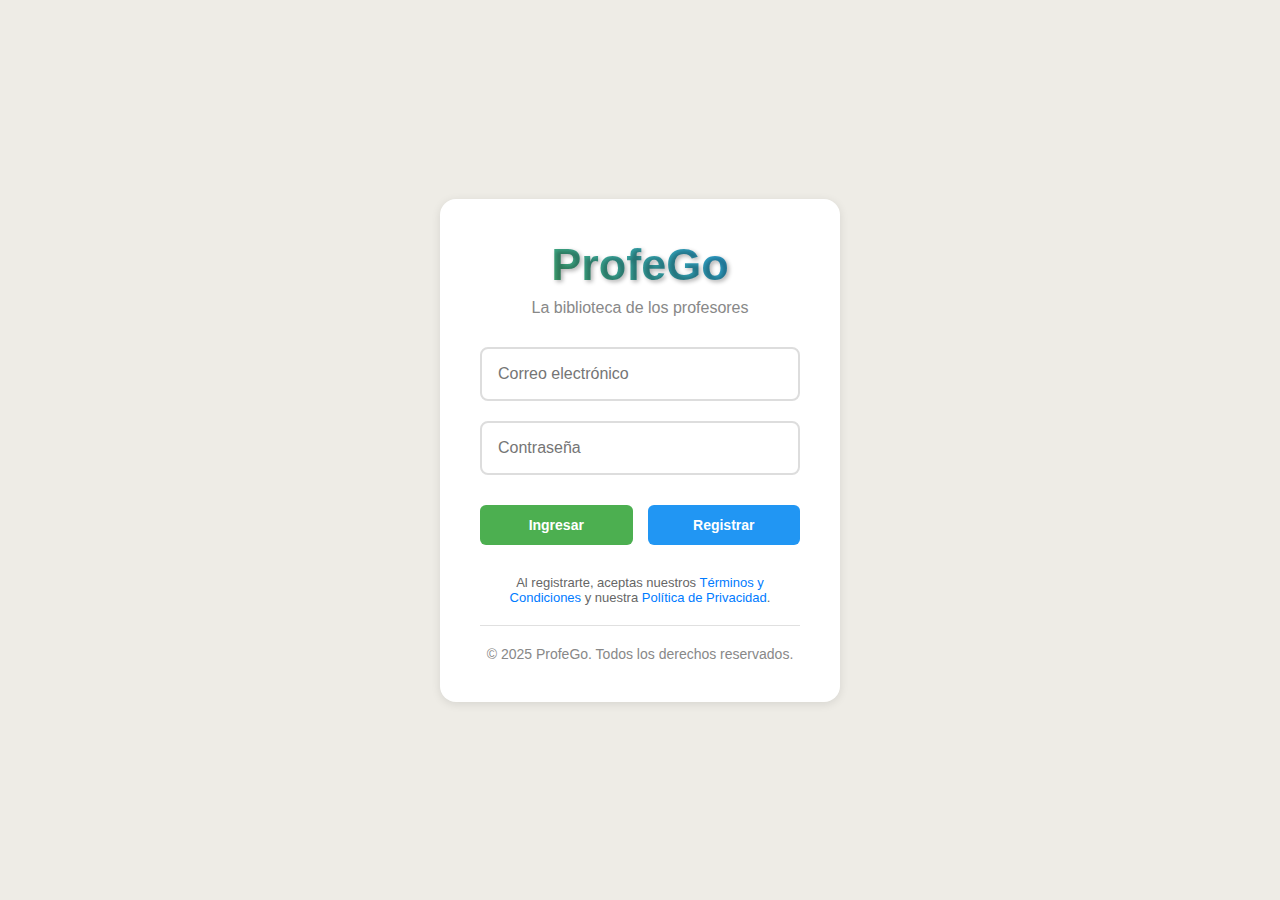
<file: frontend/index.html>
<!DOCTYPE html>
<html lang="es">
<head>
    <meta charset="UTF-8">
    <meta name="viewport" content="width=device-width, initial-scale=1.0">
    <title>ProfeGo</title>
</head>
<body>
    <script>
        // Redirigir inmediatamente a login
        window.location.replace('login.html');
    </script>
    <p>Redirigiendo a ProfeGo...</p>
</body>
</html>
</file>
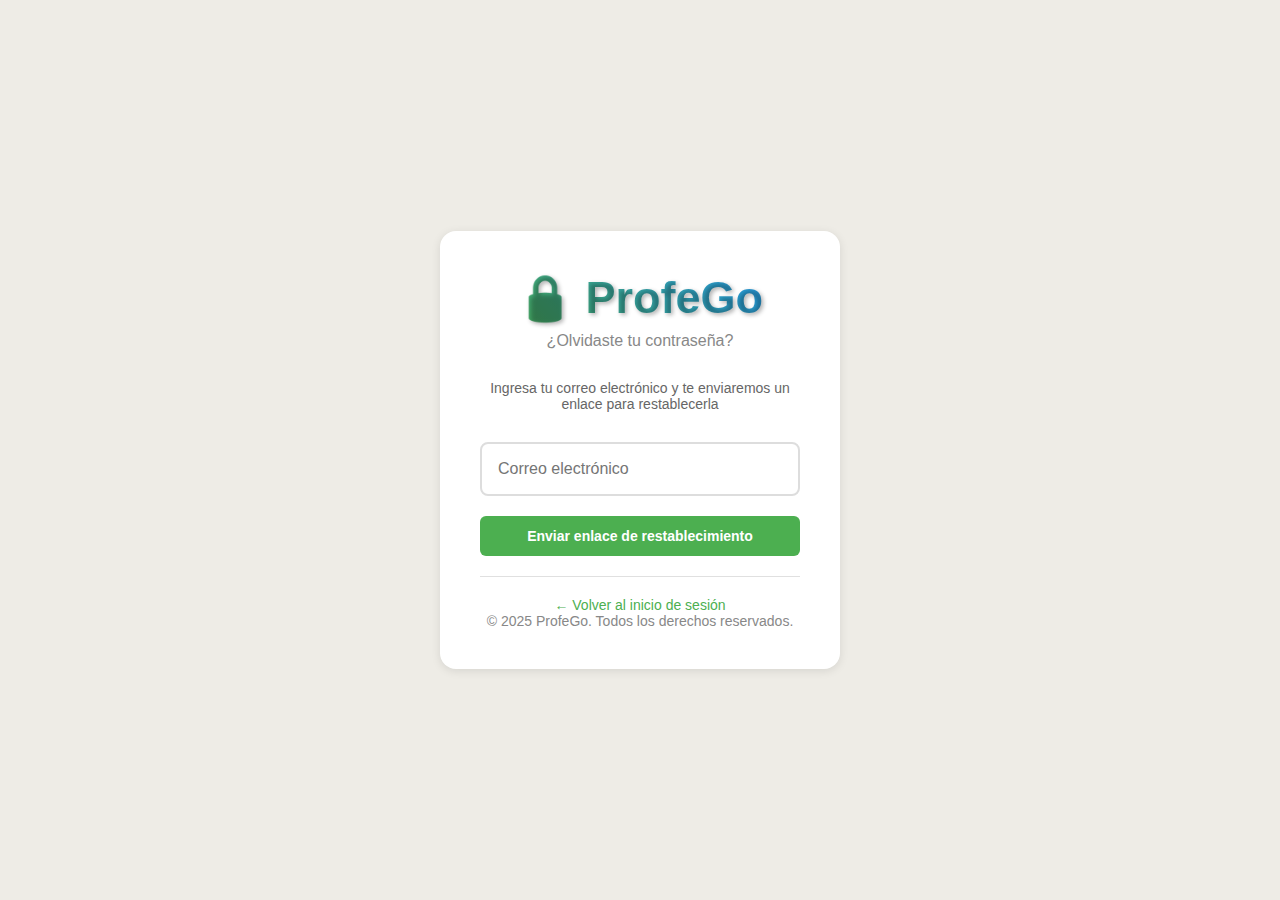
<file: frontend/forgot-password.html>
<!DOCTYPE html>
<html lang="es">
<head>
    <meta charset="UTF-8">
    <meta name="viewport" content="width=device-width, initial-scale=1.0">
    <title>Olvidé mi contraseña - ProfeGo</title>
    <link rel="stylesheet" href="/frontend/styles.css">
</head>
<body>
    <!-- Pantalla Olvidé Contraseña -->
    <div id="forgot-section" class="section-active">
        <div class="login-container">
            <div class="login-card">
                <h1 class="app-title">🔒 ProfeGo</h1>
                <p class="app-subtitle">¿Olvidaste tu contraseña?</p>

                <p style="color: #666; margin-bottom: 30px; font-size: 14px; text-align: center;">
                    Ingresa tu correo electrónico y te enviaremos un enlace para restablecerla
                </p>

                <form id="forgot-form" class="auth-form">
                    <div class="input-group">
                        <input type="email" id="email" placeholder="Correo electrónico" required>
                    </div>

                    <button type="submit" id="send-btn" class="btn btn-primary">
                        Enviar enlace de restablecimiento
                    </button>
                </form>

                <div id="forgot-message" class="message hidden"></div>

                <div class="footer-content">
                    <p><a href="/login.html" style="color: #4CAF50; text-decoration: none;">← Volver al inicio de sesión</a></p>
                    <p>&copy; 2025 ProfeGo. Todos los derechos reservados.</p>
                </div>
            </div>
        </div>
    </div>

    <!-- Loading Overlay -->
    <div id="loading-overlay" class="loading-overlay hidden">
        <div class="loading-content">
            <div class="spinner"></div>
            <p id="loading-text">Enviando...</p>
        </div>
    </div>

    <!-- Script -->
    <script>
        const API_BASE = '/api';
        const forgotForm = document.getElementById('forgot-form');
        const emailInput = document.getElementById('email');
        const forgotMessage = document.getElementById('forgot-message');
        const loadingOverlay = document.getElementById('loading-overlay');

        function showMessage(message, type) {
            forgotMessage.textContent = message;
            forgotMessage.className = `message ${type}`;
            forgotMessage.classList.remove('hidden');
        }

        function showLoading() {
            loadingOverlay.classList.remove('hidden');
        }

        function hideLoading() {
            loadingOverlay.classList.add('hidden');
        }

        async function requestPasswordReset(email) {
            try {
                showLoading();
                
                const response = await fetch(`${API_BASE}/auth/request-password-reset`, {
                    method: 'POST',
                    headers: {
                        'Content-Type': 'application/json'
                    },
                    body: JSON.stringify({ email: email })
                });
                
                const data = await response.json();
                
                if (!response.ok) {
                    throw new Error(data.detail || 'Error al enviar el correo');
                }
                
                showMessage('✅ ' + data.message, 'success');
                emailInput.value = '';
                
            } catch (error) {
                showMessage('❌ ' + error.message, 'error');
            } finally {
                hideLoading();
            }
        }

        forgotForm.addEventListener('submit', function(e) {
            e.preventDefault();
            
            const email = emailInput.value.trim();
            
            if (!email) {
                showMessage('❌ Por favor ingresa tu correo electrónico', 'error');
                return;
            }
            
            requestPasswordReset(email);
        });
    </script>
</body>
</html>
</file>
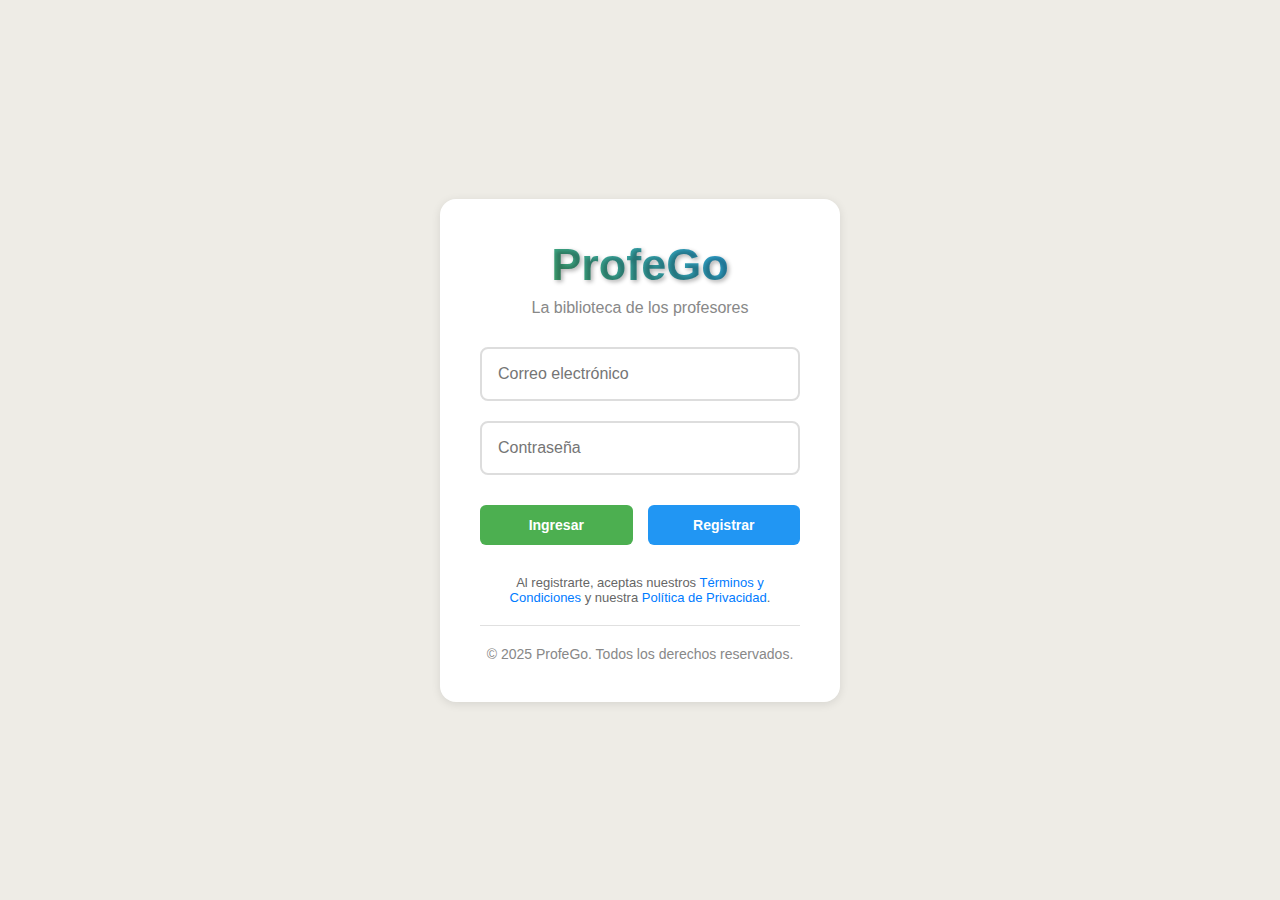
<file: frontend/login.html>
<html lang="es">
<head>
    <meta charset="UTF-8">
    <meta name="viewport" content="width=device-width, initial-scale=1.0">
    <title>ProfeGo - Login</title>
    <link rel="stylesheet" href="/frontend/styles.css">
</head>
<body>
    <!-- Pantalla Login -->
    <div id="login-section" class="section-active">
        <div class="login-container">
            <div class="login-card">
                <h1 class="app-title">ProfeGo</h1>
                <p class="app-subtitle">La biblioteca de los profesores</p>

                <form id="auth-form" class="auth-form">
                    <div class="input-group">
                        <input type="email" id="email" placeholder="Correo electrónico" required>
                    </div>
                    <div class="input-group">
                        <input type="password" id="password" placeholder="Contraseña" required>
                        <!-- AGREGAR ESTE DIV ↓ -->
                        <div id="password-requirements" class="password-requirements hidden">
                            <div class="requirement" id="req-length">
                                <span class="req-icon">○</span>
                                <span class="req-text">Mínimo 8 caracteres</span>
                            </div>
                            <div class="requirement" id="req-uppercase">
                                <span class="req-icon">○</span>
                                <span class="req-text">Una letra mayúscula</span>
                            </div>
                            <div class="requirement" id="req-lowercase">
                                <span class="req-icon">○</span>
                                <span class="req-text">Una letra minúscula</span>
                            </div>
                            <div class="requirement" id="req-number">
                                <span class="req-icon">○</span>
                                <span class="req-text">Un número</span>
                            </div>
                            <div class="requirement" id="req-special">
                                <span class="req-icon">○</span>
                                <span class="req-text">Un carácter especial (!@#$%...)</span>
                            </div>
                        </div>
                    </div>
                    <div class="button-group">
                        <button type="submit" id="login-btn" class="btn btn-primary">Ingresar</button>
                        <button type="button" id="register-btn" class="btn btn-secondary">Registrar</button>
                    </div>
                </form>

                <div id="auth-message" class="message hidden"></div>
                
                <div class="terms-footer">
                    <p>Al registrarte, aceptas nuestros 
                        <a href="#" class="terms-link" id="open-terms">Términos y Condiciones</a> 
                        y nuestra 
                        <a href="#" class="terms-link" id="open-privacy">Política de Privacidad</a>.
                    </p>
                </div>
                
                <div class="footer-content">
                    <p>&copy; 2025 ProfeGo. Todos los derechos reservados.</p>
                </div>
            </div>
        </div>
    </div>

    <!-- Overlay oscurecido (UNO SOLO) -->
    <div class="modal-overlay" id="modal-overlay"></div>

<!-- Modal de Términos y Condiciones -->
    <div class="terms-modal" id="terms-modal">
        <div class="modal-header">
            <h2>Términos y Condiciones</h2>
        </div>
        <div class="terms-modal-content">
            <p><strong>Última actualización:</strong> Noviembre 2025</p>
            
            <h3>1. Aceptación de los Términos</h3>
            <p>Al acceder y utilizar ProfeGo, usted acepta estar sujeto a estos Términos y Condiciones, así como a nuestra Política de Privacidad. Si no está de acuerdo con alguna parte de estos términos, no debe utilizar nuestro servicio. El uso continuado de la plataforma constituye la aceptación de cualquier modificación a estos términos.</p>
            
            <h3>2. Descripción del Servicio</h3>
            <p>ProfeGo es una plataforma de gestión de archivos y recursos educativos diseñada para profesores y profesionales de la educación. Ofrecemos los siguientes servicios:</p>
            <ul>
                <li>Almacenamiento seguro de documentos y archivos educativos</li>
                <li>Procesamiento de documentos mediante tecnología OCR (Reconocimiento Óptico de Caracteres)</li>
                <li>Herramientas de organización y gestión de recursos</li>
                <li>Funcionalidades de búsqueda y clasificación de contenido</li>
            </ul>
            
            <h3>3. Registro y Cuenta de Usuario</h3>
            <p>Para utilizar ProfeGo, debe crear una cuenta proporcionando información precisa, completa y actualizada. Usted es responsable de:</p>
            <ul>
                <li>Mantener la confidencialidad de su contraseña y credenciales de acceso</li>
                <li>Todas las actividades que ocurran bajo su cuenta</li>
                <li>Notificar inmediatamente cualquier uso no autorizado o brecha de seguridad</li>
                <li>Actualizar su información personal cuando sea necesario</li>
            </ul>
            <p>ProfeGo se reserva el derecho de suspender o cancelar cuentas que proporcionen información falsa o incompleta.</p>
            
            <h3>4. Uso Aceptable</h3>
            <p>Usted se compromete a utilizar ProfeGo únicamente para fines legales y educativos. Está estrictamente prohibido:</p>
            <ul>
                <li>Subir contenido ilegal, ofensivo, difamatorio o que infrinja derechos de propiedad intelectual de terceros</li>
                <li>Intentar acceder sin autorización a sistemas, redes o cuentas de otros usuarios</li>
                <li>Distribuir malware, virus, código malicioso o cualquier software que pueda dañar la plataforma</li>
                <li>Realizar ingeniería inversa, descompilar o intentar extraer el código fuente del servicio</li>
                <li>Utilizar la plataforma para actividades comerciales no autorizadas</li>
                <li>Sobrecargar o interferir con la operación normal del servicio</li>
            </ul>
            
            <h3>5. Propiedad Intelectual</h3>
            <p>Usted conserva todos los derechos de propiedad intelectual sobre el contenido que sube a ProfeGo. Al utilizar nuestro servicio, nos otorga una licencia limitada, no exclusiva, revocable y mundial para procesar, almacenar, reproducir y mostrar su contenido únicamente con el propósito de prestar el servicio. Esta licencia no otorga a ProfeGo ningún derecho para vender, distribuir o explotar comercialmente su contenido.</p>
            <p>El software, diseño, marcas, logotipos y demás elementos de ProfeGo son propiedad exclusiva de sus titulares y están protegidos por las leyes de propiedad intelectual aplicables en México.</p>
            
            <h3>6. Limitación de Responsabilidad</h3>
            <p>ProfeGo se proporciona en estado actual sin garantías de ningún tipo, ya sean expresas o implícitas. En el máximo grado permitido por la ley aplicable, no nos hacemos responsables de:</p>
            <ul>
                <li>Pérdida de datos, interrupciones del servicio o fallas técnicas</li>
                <li>Daños directos, indirectos, incidentales o consecuentes derivados del uso o imposibilidad de uso de la plataforma</li>
                <li>Errores en el procesamiento OCR o en la precisión de los resultados</li>
                <li>Acciones de terceros o enlaces externos</li>
            </ul>
            <p>Recomendamos mantener copias de respaldo de su información importante.</p>
            
            <h3>7. Modificaciones del Servicio</h3>
            <p>Nos reservamos el derecho de modificar, suspender o discontinuar temporal o permanentemente el servicio o cualquiera de sus características en cualquier momento, con o sin previo aviso. ProfeGo no será responsable ante usted ni ante terceros por cualquier modificación, suspensión o discontinuación del servicio.</p>
            
            <h3>8. Terminación</h3>
            <p>Podemos suspender o terminar su acceso a ProfeGo de inmediato y sin previo aviso si:</p>
            <ul>
                <li>Viola estos Términos y Condiciones</li>
                <li>Infringe derechos de terceros</li>
                <li>Su cuenta permanece inactiva por un período prolongado</li>
                <li>Por cualquier otra razón a nuestra discreción razonable</li>
            </ul>
            <p>Usted puede cancelar su cuenta en cualquier momento contactándonos. Tras la terminación, su derecho a usar el servicio cesará inmediatamente.</p>
            
            <h3>9. Jurisdicción y Ley Aplicable</h3>
            <p>Estos Términos y Condiciones se regirán e interpretarán de conformidad con las leyes de los Estados Unidos Mexicanos, sin dar efecto a ningún principio de conflicto de leyes. Cualquier disputa derivada de estos términos será sometida a la jurisdicción exclusiva de los tribunales competentes ubicados en Guadalajara, Jalisco, México.</p>
            
            <h3>10. Disposiciones Generales</h3>
            <p>Si alguna disposición de estos términos se considera inválida o inaplicable, las demás disposiciones permanecerán en pleno vigor y efecto. El no ejercer cualquier derecho bajo estos términos no constituye una renuncia a dicho derecho.</p>
            
            <h3>11. Contacto</h3>
            <p>Si tiene preguntas, comentarios o inquietudes sobre estos Términos y Condiciones, puede contactarnos en:</p>
            <p><strong>Correo electrónico:</strong> profego.soporte@gmail.com</p>
        </div>
        <div class="modal-footer">
            <button class="modal-close-btn" id="close-terms">Aceptar y Cerrar</button>
        </div>
    </div>

    <!-- Modal de Política de Privacidad -->
    <div class="terms-modal" id="privacy-modal">
        <div class="modal-header">
            <h2>Política de Privacidad</h2>
        </div>
        <div class="terms-modal-content">
            <p><strong>Última actualización:</strong> Noviembre 2025</p>
            
            <p style="margin-bottom: 15px;"><em>En cumplimiento con la Ley Federal de Protección de Datos Personales en Posesión de los Particulares (LFPDPPP) vigente desde el 21 de marzo de 2025, ProfeGo pone a su disposición la siguiente Política de Privacidad.</em></p>
            
            <h3>1. Responsable del Tratamiento de Datos</h3>
            <p><strong>Identidad del Responsable:</strong> ProfeGo</p>
            <p><strong>Domicilio:</strong> Guadalajara, Jalisco, México</p>
            <p><strong>Correo electrónico de contacto:</strong> profego.soporte@gmail.com</p>
            <p>ProfeGo es el responsable del tratamiento de los datos personales que usted proporcione, los cuales serán protegidos conforme a lo dispuesto por la LFPDPPP y demás normatividad aplicable.</p>
            
            <h3>2. Datos Personales que Recopilamos</h3>
            <p>En ProfeGo recopilamos y procesamos los siguientes datos personales:</p>
            
            <p><strong><u>Datos de Identificación y Contacto:</u></strong></p>
            <ul>
                <li>Correo electrónico</li>
                <li>Contraseña (almacenada de forma encriptada)</li>
            </ul>
            
            <p><strong><u>Datos de Contenido:</u></strong></p>
            <ul>
                <li>Archivos y documentos que usted sube voluntariamente a la plataforma</li>
                <li>Metadatos asociados a sus archivos</li>
            </ul>
            
            <p><strong><u>Datos de Uso y Navegación:</u></strong></p>
            <ul>
                <li>Información sobre cómo utiliza el servicio</li>
                <li>Historial de interacciones con la plataforma</li>
                <li>Preferencias de usuario</li>
            </ul>
            
            <p><strong><u>Datos Técnicos:</u></strong></p>
            <ul>
                <li>Dirección IP</li>
                <li>Tipo y versión de navegador</li>
                <li>Sistema operativo</li>
                <li>Dispositivo utilizado</li>
            </ul>
            
            <p style="background-color: #f8f9fa; padding: 10px; border-left: 4px solid #1F4788; margin: 15px 0;"><strong>Nota importante:</strong> <em>No recopilamos intencionalmente datos personales sensibles según la definición de la LFPDPPP (origen racial o étnico, estado de salud, información genética, creencias religiosas, filosóficas y morales, afiliación sindical, opiniones políticas, preferencia sexual). Si algún archivo que usted sube contiene este tipo de información, será su responsabilidad y se tratará exclusivamente para los fines educativos de la plataforma.</em></p>
            
            <h3>3. Finalidades del Tratamiento de Datos Personales</h3>
            <p>Utilizamos sus datos personales para las siguientes finalidades:</p>
            
            <p><strong><u>Finalidades Primarias (no requieren consentimiento adicional):</u></strong></p>
            <ul>
                <li>Proporcionar y operar los servicios de ProfeGo</li>
                <li>Crear y gestionar su cuenta de usuario</li>
                <li>Procesar sus documentos mediante tecnología OCR y otras herramientas</li>
                <li>Garantizar la seguridad de la plataforma y prevenir fraudes</li>
                <li>Cumplir con obligaciones legales y regulatorias</li>
                <li>Responder a sus solicitudes de soporte técnico</li>
            </ul>
            
            <p><strong><u>Finalidades Secundarias (requieren su consentimiento expreso):</u></strong></p>
            <ul>
                <li>Enviarle comunicaciones sobre actualizaciones del servicio, nuevas funcionalidades y mejoras</li>
                <li>Realizar análisis estadísticos y de uso para mejorar nuestros servicios</li>
                <li>Enviarle información promocional y de marketing (puede oponerse en cualquier momento)</li>
            </ul>
            
            <p>En caso de que no desee que sus datos personales sean tratados para las finalidades secundarias, puede manifestar su negativa enviando un correo electrónico a <strong>profego.soporte@gmail.com</strong> con el asunto "Limitación de Uso de Datos Personales".</p>
            
            <h3>4. Fundamento Legal del Tratamiento</h3>
            <p>El tratamiento de sus datos personales se fundamenta en:</p>
            <ul>
                <li>Su consentimiento expreso al registrarse en la plataforma</li>
                <li>La ejecución del contrato de servicios que celebra con ProfeGo al aceptar estos términos</li>
                <li>El cumplimiento de obligaciones legales aplicables</li>
                <li>Nuestro interés legítimo en mejorar y proteger nuestros servicios</li>
            </ul>
            
            <h3>5. Almacenamiento y Seguridad de Datos</h3>
            <p>ProfeGo implementa medidas de seguridad técnicas, físicas y administrativas para proteger sus datos personales contra daño, pérdida, alteración, destrucción o uso no autorizado:</p>
            <ul>
                <li>Encriptación de datos en tránsito mediante protocolos SSL/TLS</li>
                <li>Encriptación de datos en reposo en nuestros servidores</li>
                <li>Acceso restringido a datos personales únicamente al personal autorizado</li>
                <li>Controles de acceso basados en roles y autenticación multifactor</li>
                <li>Auditorías de seguridad y monitoreo continuo</li>
                <li>Copias de seguridad automáticas y periódicas</li>
                <li>Políticas de confidencialidad aplicables a todo el personal</li>
            </ul>
            <p>Sin embargo, ningún método de transmisión por Internet o almacenamiento electrónico es completamente seguro. No podemos garantizar la seguridad absoluta de sus datos.</p>
            
            <h3>6. Compartición y Transferencia de Datos</h3>
            <p><strong>Principio General:</strong> No vendemos, alquilamos ni comercializamos su información personal a terceros.</p>
            <p>Podemos compartir sus datos personales únicamente en los siguientes casos:</p>
            
            <p><strong><u>Proveedores de Servicios:</u></strong></p>
            <p>Con terceros que nos ayudan a operar la plataforma (servicios de hosting, almacenamiento en la nube, procesamiento de pagos, análisis de datos). Estos proveedores están obligados contractualmente a proteger sus datos y utilizarlos únicamente para los fines autorizados.</p>
            
            <p><strong><u>Autoridades Legales:</u></strong></p>
            <p>Cuando sea requerido por ley, orden judicial o autoridad competente en México. En estos casos, verificaremos la legalidad de la solicitud antes de proporcionar cualquier información.</p>
            
            <p><strong><u>Transferencias Internacionales:</u></strong></p>
            <p>Sus datos pueden ser transferidos y almacenados en servidores ubicados fuera de México. En estos casos, garantizamos que se implementen medidas de protección equivalentes a las requeridas por la legislación mexicana, mediante cláusulas contractuales estándar o mecanismos de certificación reconocidos.</p>
            
            <h3>7. Sus Derechos ARCO</h3>
            <p>Conforme a la LFPDPPP, usted tiene los siguientes derechos respecto a sus datos personales (Derechos ARCO):</p>
            <ul>
                <li><strong>Acceso:</strong> Conocer qué datos personales tenemos sobre usted, para qué los utilizamos y las condiciones de su tratamiento.</li>
                <li><strong>Rectificación:</strong> Solicitar la corrección de sus datos personales cuando sean inexactos, incompletos o no estén actualizados.</li>
                <li><strong>Cancelación:</strong> Solicitar la eliminación de sus datos personales de nuestros registros o bases de datos cuando considere que no están siendo tratados conforme a la ley.</li>
                <li><strong>Oposición:</strong> Oponerse al tratamiento de sus datos personales para fines específicos.</li>
                <li><strong>Portabilidad:</strong> Solicitar una copia de sus datos en un formato estructurado y de uso común.</li>
                <li><strong>Limitar el Uso:</strong> Solicitar que limitemos el uso o divulgación de sus datos personales.</li>
            </ul>
            
            <p><strong><u>Procedimiento para Ejercer sus Derechos ARCO:</u></strong></p>
            <p>Para ejercer cualquiera de los Derechos ARCO, debe enviar una solicitud por escrito a <strong>profego.soporte@gmail.com</strong> que contenga:</p>
            <ul>
                <li>Nombre completo del titular de los datos</li>
                <li>Domicilio o medio para recibir notificaciones</li>
                <li>Documentos que acrediten su identidad (copia de identificación oficial)</li>
                <li>Descripción clara y precisa de los datos personales sobre los que desea ejercer algún derecho</li>
                <li>Descripción del derecho ARCO que desea ejercer</li>
                <li>Cualquier elemento o documento que facilite la localización de sus datos</li>
            </ul>
            
            <p><strong>Plazos de Respuesta:</strong></p>
            <ul>
                <li>Daremos respuesta a su solicitud en un plazo máximo de 20 (veinte) días hábiles contados desde la fecha en que recibimos su solicitud</li>
                <li>Si la solicitud es procedente, la haremos efectiva dentro de los 15 (quince) días hábiles siguientes a la fecha de la respuesta</li>
                <li>Estos plazos podrán ser ampliados por una sola vez por un período igual, siempre y cuando así lo justifiquen las circunstancias del caso</li>
            </ul>
            
            <h3>8. Revocación del Consentimiento</h3>
            <p>Usted puede revocar su consentimiento para el tratamiento de sus datos personales en cualquier momento, sin que se le atribuyan efectos retroactivos. Para revocar su consentimiento, debe seguir el mismo procedimiento descrito para el ejercicio de los Derechos ARCO.</p>
            <p>Es importante mencionar que la revocación del consentimiento puede implicar que no podamos seguir prestando el servicio que nos solicitó, ya que ciertos datos son necesarios para la operación de ProfeGo.</p>
            
            <h3>9. Cookies y Tecnologías de Seguimiento</h3>
            <p>ProfeGo utiliza cookies y tecnologías similares para mejorar su experiencia de usuario, analizar el uso del servicio y personalizar el contenido. Las cookies son pequeños archivos de texto que se almacenan en su dispositivo.</p>
            
            <p><strong>Tipos de cookies que utilizamos:</strong></p>
            <ul>
                <li><strong>Cookies esenciales:</strong> Necesarias para el funcionamiento básico de la plataforma</li>
                <li><strong>Cookies de rendimiento:</strong> Nos ayudan a entender cómo los usuarios interactúan con el servicio</li>
                <li><strong>Cookies funcionales:</strong> Permiten recordar sus preferencias</li>
                <li><strong>Cookies de análisis:</strong> Nos permiten analizar patrones de uso para mejorar el servicio</li>
            </ul>
            
            <p>Usted puede configurar su navegador para rechazar cookies o para que le notifique cuando se envíe una cookie. Sin embargo, esto puede afectar la funcionalidad completa del servicio.</p>
            
            <h3>10. Retención de Datos</h3>
            <p>Conservaremos sus datos personales durante el tiempo que:</p>
            <ul>
                <li>Su cuenta permanezca activa y usted utilice nuestros servicios</li>
                <li>Sea necesario para cumplir con las finalidades descritas en esta Política</li>
                <li>Sea requerido por disposiciones legales, fiscales o contables</li>
            </ul>
            <p>Cuando solicite la cancelación de su cuenta, eliminaremos sus datos personales de forma segura. Los archivos eliminados se borran permanentemente de nuestros sistemas de respaldo después de 30 (treinta) días, salvo que exista una obligación legal de conservarlos por un período mayor.</p>
            
            <h3>11. Menores de Edad</h3>
            <p>ProfeGo está destinado a personas mayores de 18 años. No recopilamos intencionalmente información personal de menores de edad. Si usted es padre, madre o tutor legal y tiene conocimiento de que su hijo ha proporcionado datos personales, contáctenos inmediatamente para que procedamos a eliminarlos.</p>
            <p>En caso de que identifiquemos que hemos recopilado datos de menores sin el consentimiento de sus padres o tutores, tomaremos medidas para eliminar esa información de nuestros servidores.</p>
            
            <h3>12. Cambios a esta Política de Privacidad</h3>
            <p>Podemos actualizar esta Política de Privacidad periódicamente para reflejar cambios en nuestras prácticas, legislación aplicable o por otras razones operativas. Le notificaremos sobre cambios significativos mediante:</p>
            <ul>
                <li>Correo electrónico a la dirección registrada en su cuenta</li>
                <li>Aviso destacado en nuestra plataforma</li>
                <li>Actualización de la fecha de "Última actualización" al inicio de esta política</li>
            </ul>
            <p>Le recomendamos revisar periódicamente esta Política de Privacidad para estar informado sobre cómo protegemos sus datos. El uso continuado del servicio después de la publicación de cambios constituye su aceptación de dichos cambios.</p>
            
            <h3>13. Autoridad de Protección de Datos</h3>
            <p>Conforme a la LFPDPPP vigente desde el 21 de marzo de 2025, la <strong>Secretaría Anticorrupción y Buen Gobierno</strong> es la autoridad competente en materia de protección de datos personales en posesión de particulares.</p>
            <p>Si usted considera que su derecho a la protección de datos personales ha sido lesionado por alguna conducta u omisión de nuestra parte, o presume alguna violación a las disposiciones previstas en la LFPDPPP, puede interponer su inconformidad o denuncia ante dicha autoridad.</p>
            <p>Para mayor información, puede visitar el sitio web oficial del gobierno federal: <strong>www.gob.mx</strong></p>
            
            <h3>14. Contacto y Dudas</h3>
            <p>Para ejercer sus derechos ARCO, revocar su consentimiento, limitar el uso de sus datos, o para cualquier duda o aclaración sobre esta Política de Privacidad, puede contactarnos a través de:</p>
            <p><strong>Correo electrónico:</strong> profego.soporte@gmail.com</p>
            <p><strong>Asunto:</strong> Protección de Datos Personales - [Especificar tipo de solicitud]</p>
            <p>Nos comprometemos a responder sus consultas y solicitudes en los plazos establecidos por la legislación aplicable.</p>
            
            <hr style="margin: 20px 0; border: none; border-top: 2px solid #1F4788;">
            
            <p style="text-align: center; font-style: italic; margin-top: 20px;">Al utilizar ProfeGo, usted reconoce haber leído, comprendido y aceptado los Términos y Condiciones y la Política de Privacidad aquí expuestos.</p>
        </div>
        <div class="modal-footer">
            <button class="modal-close-btn" id="close-privacy">Aceptar y Cerrar</button>
        </div>
    </div>

    <!-- Scripts -->
    <script src="/frontend/shared.js"></script>
    <script src="/frontend/login-script.js"></script>
</body>
</html>
</file>
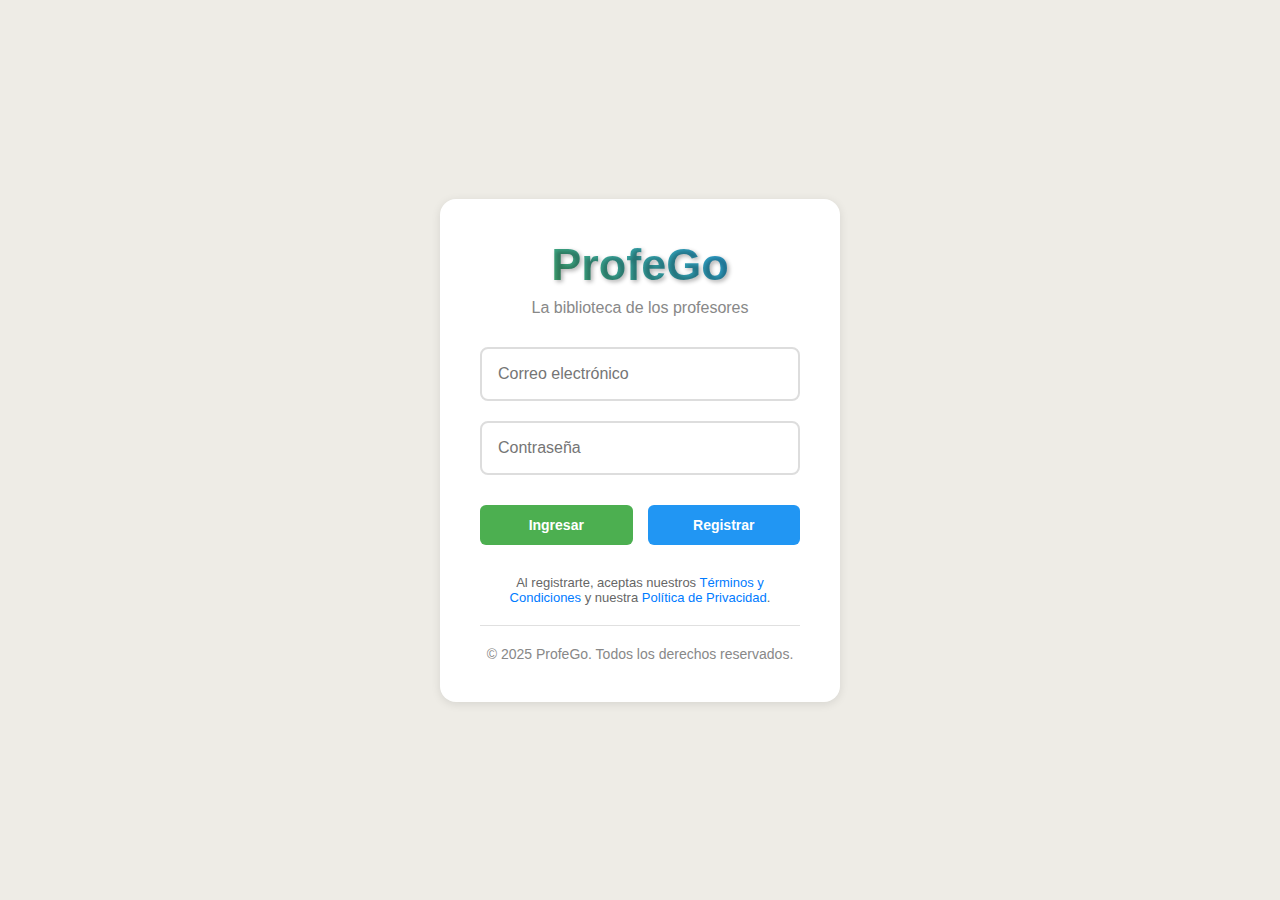
<file: frontend/menu.html>
<html lang="es">
<head>
    <meta charset="UTF-8">
    <meta name="viewport" content="width=device-width, initial-scale=1.0">
    <title>ProfeGo - Tu biblioteca personal</title>
    <link rel="stylesheet" href="styles.css">
</head>
<body>
    <!-- Aplicación Principal -->
    <div id="main-section" class="section">
        <!-- Header -->
        <header class="header">
            <div class="header-content">
                <span id="user-info">👋 Hola, usuario@ejemplo.com</span>
                <button id="logout-btn" class="btn btn-logout">Cerrar Sesión</button>
            </div>
        </header>

        <!-- Menú de Navegación -->
        <nav class="nav-menu">
            <button id="nav-inicio" class="nav-btn active">🏠 INICIO</button>
            <button id="nav-archivos" class="nav-btn">📁 ARCHIVOS</button>
            <button id="nav-consulta" class="nav-btn">📚 CONSULTA</button>
            <button id="nav-acerca" class="nav-btn">ℹ️ ACERCA DE</button>
        </nav>

        <!-- Contenido Principal -->
        <main id="main-content" class="main-content">
            
            <!-- Sección Inicio -->
            <div id="inicio-content" class="content-section active">
                <div class="welcome-container">
                    <h2>¡Bienvenido a ProfeGo!</h2>
                    <p class="welcome-subtitle">Tu plataforma personal para gestionar archivos y generar planes de estudio personalizados</p>
                    
                    <div class="features-grid">
                        <div class="feature-card">
                            <div class="feature-icon">☁️</div>
                            <h3>Sube archivos</h3>
                            <p>Almacena tus documentos de forma segura</p>
                        </div>
                        <div class="feature-card">
                            <div class="feature-icon">🤖</div>
                            <h3>IA Generativa</h3>
                            <p>Genera planes personalizados con Gemini AI</p>
                        </div>
                        <div class="feature-card">
                            <div class="feature-icon">📊</div>
                            <h3>Planes estructurados</h3>
                            <p>Módulos organizados y listos para usar</p>
                        </div>
                    </div>
                </div>
            </div>

            <!-- Sección Archivos -->
            <div id="archivos-content" class="content-section hidden">
                <div class="files-container">
                    <!-- NUEVO: Botón principal para generar planes -->
                    <div class="generate-plan-section">
                        <button id="generate-plan-btn" class="btn btn-generate-plan">
                            ➕ AÑADIR PLAN
                        </button>
                        <p class="section-help-text">Sube tu plan de estudios y diagnóstico para generar módulos personalizados</p>
                    </div>
                    
                    <div class="divider"></div>
                    
                    <div class="upload-section">
                        <label for="file-input" class="upload-btn">📤 Subir archivos adicionales</label>
                        <input type="file" id="file-input" multiple accept=".pdf,.doc,.docx,.txt,.jpg,.jpeg,.png,.xlsx,.xls" hidden>
                        <p class="section-help-text">Sube archivos que quieras almacenar o procesar</p>
                    </div>
                    
                    <h2 class="library-title">📚 Mi Biblioteca</h2>
                    
                    <div id="files-gallery" class="files-gallery">
                        <!-- Los archivos se cargarán aquí dinámicamente -->
                    </div>
                </div>
            </div>

            <!-- Sección Consulta (antes "Plan de Estudio") -->
            <div id="consulta-content" class="content-section hidden">
                <div class="consulta-container">
                    <div class="consulta-header">
                        <h2 class="consulta-title">📚 Consulta de Planes</h2>
                        <div class="consulta-stats" id="consulta-stats">
                            <span>📊 0 planes generados</span>
                        </div>
                    </div>

                    <!-- Lista de Planes Generados -->
                    <div class="planes-generados">
                        <div id="planes-list" class="planes-list">
                            <div class="empty-state">
                                <div class="empty-icon">📝</div>
                                <h3>No hay planes generados aún</h3>
                                <p>Ve a la sección ARCHIVOS y presiona "AÑADIR PLAN" para comenzar</p>
                            </div>
                        </div>
                    </div>
                </div>
            </div>

            <!-- Sección Acerca De -->
            <div id="acerca-content" class="content-section hidden">
                <div class="about-container">
                    <h2>Sobre ProfeGo</h2>
                    <p class="about-description">
                        ProfeGo busca adaptar la forma tradicional de enseñanza a las necesidades digitales actuales mediante la integración de herramientas tecnológicas avanzadas como la inteligencia artificial a partir de planes de estudio personalizados, para que de esta forma ahorre tiempo y recursos a los educadores, y así mejorar la calidad educativa, permitiendo que los docentes personalicen las necesidades de cada estudiante de una manera más efectiva acorde a los alumnos.
                        Unificando todas las funciones en una sola plataforma, ProfeGo facilita la gestión de recursos educativos, permitiendo a los profesores centrarse en lo que realmente importa: la enseñanza y el aprendizaje.
                    </p>
                    
                    <h3>Características principales:</h3>
                    <ul class="features-list">
                        <li>• Almacenamiento seguro en la nube</li>
                        <li>• Procesamiento automático con OCR</li>
                        <li>• Generación de planes con Gemini AI</li>
                        <li>• Personalización según diagnóstico del grupo</li>
                        <li>• Vista previa de archivos</li>
                        <li>• Sincronización automática</li>
                        <li>• Interfaz intuitiva y fácil de usar</li>
                        <li>• Acceso desde cualquier dispositivo</li>
                    </ul>
                    <h3>Contacto:</h3>
                    <p class="about-description">
                        Si tienes alguna pregunta o sugerencia, no dudes en contactarnos en <a href="mailto:soporteprofego@gmail.com">soporteprofeGo@gmail.com</a>
                    </p>
                </div>
            </div>
        </main>
    </div>

    <!-- Loading Overlay -->
    <div id="loading-overlay" class="loading-overlay hidden">
        <div class="loading-content">
            <div class="spinner"></div>
            <p id="loading-text">Cargando...</p>
            <p id="loading-subtext" class="loading-subtext"></p>
        </div>
    </div>

    <!-- Modal de Confirmación -->
    <div id="confirm-modal" class="modal hidden">
        <div class="modal-content">
            <h3>Confirmar eliminación</h3>
            <p id="confirm-message">¿Estás seguro de que quieres eliminar este elemento?</p>
            <div class="modal-buttons">
                <button id="confirm-yes" class="btn btn-danger">Eliminar</button>
                <button id="confirm-no" class="btn btn-secondary">Cancelar</button>
            </div>
        </div>
    </div>

    <!-- Modal Vista Previa de Archivos -->
    <div id="preview-modal" class="modal-overlay">
        <div class="preview-modal-container">
            <div class="preview-modal-header">
                <h2 id="preview-filename">Vista previa</h2>
                <div class="preview-actions">
                    <button id="download-preview-btn" class="btn btn-secondary btn-sm" title="Descargar archivo">
                        📥 Descargar
                    </button>
                    <button id="close-preview-modal" class="close-modal-btn">✕</button>
                </div>
            </div>
            
            <div class="preview-modal-content">
                <div id="preview-container" class="preview-container">
                    <!-- El contenido se cargará aquí dinámicamente -->
                </div>
            </div>
        </div>
    </div>

    <!-- NUEVO: Modal para Generar Plan -->
    <div id="generate-plan-modal" class="modal-overlay">
        <div class="generate-plan-modal-container">
            <div class="generate-plan-modal-header">
                <h2>➕ Generar Plan de Estudio</h2>
                <button id="close-generate-plan-modal" class="close-modal-btn">✕</button>
            </div>
            
            <div class="generate-plan-modal-content">
                <div class="generate-plan-form">
                    <!-- Archivo 1: Plan de Estudios -->
                    <div class="file-upload-row">
                        <div class="file-upload-label">
                            <span class="required-indicator">*</span>
                            <label>📚 Plan de Estudios</label>
                            <p class="help-text">Sube el plan de estudios oficial (PDF, Word, etc.)</p>
                        </div>
                        <div class="file-upload-input">
                            <input type="file" id="plan-file-input" accept=".pdf,.doc,.docx,.txt,.jpg,.jpeg,.png" hidden>
                            <button type="button" class="btn btn-secondary" onclick="document.getElementById('plan-file-input').click()">
                                📁 Seleccionar archivo
                            </button>
                            <div id="plan-file-selected" class="file-selected-info">
                                <span class="no-file-text">Ningún archivo seleccionado</span>
                            </div>
                        </div>
                    </div>

                    <!-- Archivo 2: Diagnóstico -->
                    <div class="file-upload-row">
                        <div class="file-upload-label">
                            <label>🔍 Diagnóstico del Grupo</label>
                            <p class="help-text">Opcional: Sube el diagnóstico para personalizar el plan</p>
                        </div>
                        <div class="file-upload-input">
                            <input type="file" id="diagnostico-file-input" accept=".pdf,.doc,.docx,.txt,.jpg,.jpeg,.png" hidden>
                            <button type="button" class="btn btn-secondary" onclick="document.getElementById('diagnostico-file-input').click()">
                                📁 Seleccionar archivo
                            </button>
                            <div id="diagnostico-file-selected" class="file-selected-info">
                                <span class="no-file-text">Ningún archivo seleccionado (opcional)</span>
                            </div>
                        </div>
                    </div>

                    <div class="info-box">
                        <strong>ℹ️ Información:</strong>
                        <ul>
                            <li>El plan de estudios es <strong>obligatorio</strong></li>
                            <li>El diagnóstico es <strong>opcional</strong> pero recomendado para personalizar</li>
                            <li>Tamaño máximo por archivo: <strong>80MB</strong></li>
                            <li>Formatos soportados: PDF, Word, imágenes, texto</li>
                            <li>El procesamiento puede tardar <strong>1-3 minutos</strong></li>
                        </ul>
                    </div>
                </div>
            </div>

            <div class="generate-plan-modal-footer">
                <button id="process-plan-btn" class="btn btn-primary btn-large" disabled>
                    🤖 Procesar y Generar Plan
                </button>
                <button id="cancel-generate-plan-btn" class="btn btn-secondary">
                    Cancelar
                </button>
            </div>
        </div>
    </div>

    <!-- NUEVO: Modal de Detalle de Plan -->
    <div id="plan-detail-modal" class="modal-overlay">
        <div class="plan-detail-modal-container">
            <div class="plan-detail-modal-header">
                <h2 id="plan-detail-title">Plan de Estudio</h2>
                <button id="close-plan-detail-modal" class="close-modal-btn">✕</button>
            </div>
            
            <div class="plan-detail-modal-content" id="plan-detail-content">
                <!-- El contenido del plan se cargará aquí dinámicamente -->
            </div>
        </div>
    </div>

    <!-- Scripts -->
    <script src="shared.js"></script>
    <script src="menu-script.js"></script>
</body>
</html>
</file>
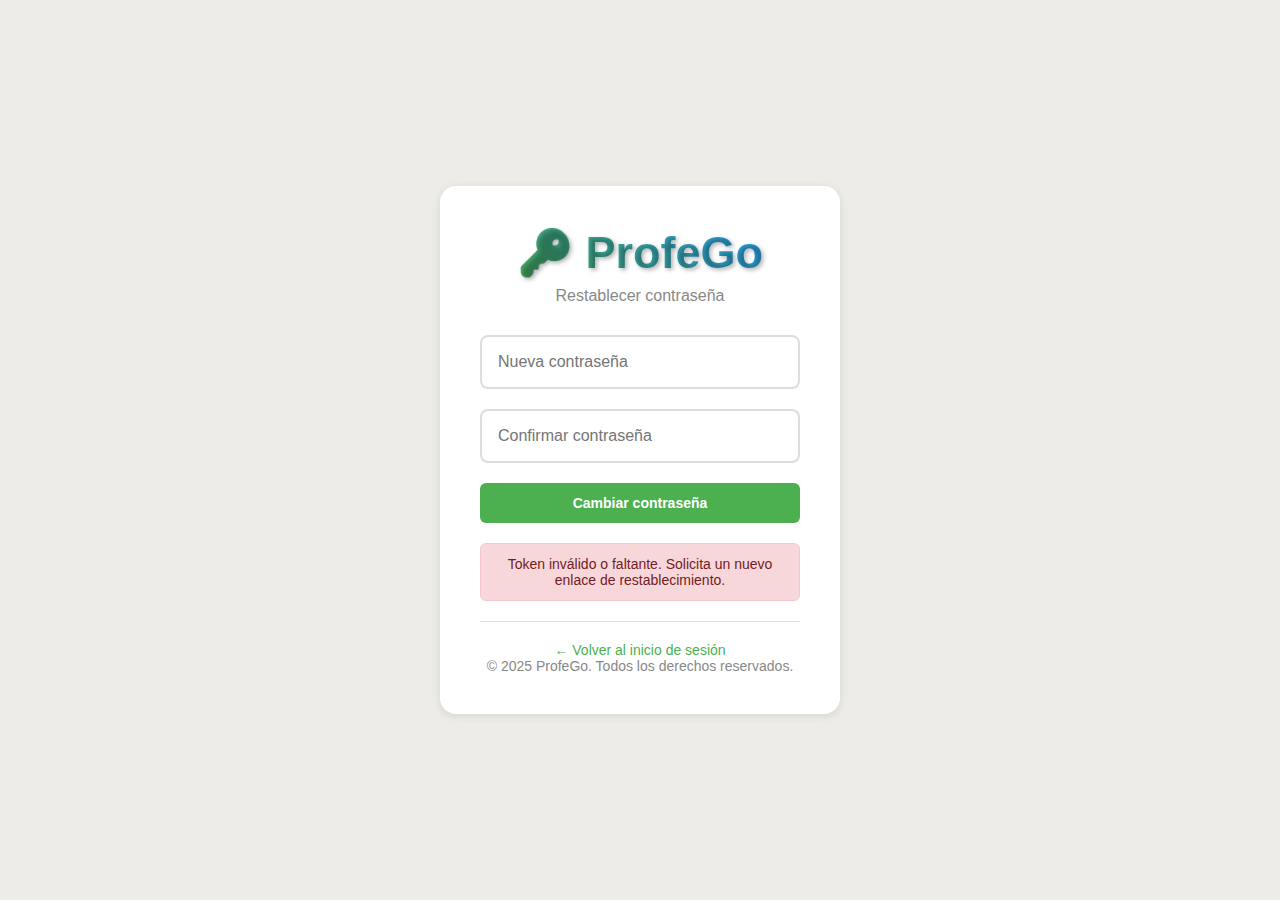
<file: frontend/reset-password.html>
<!DOCTYPE html>
<html lang="es">
<head>
    <meta charset="UTF-8">
    <meta name="viewport" content="width=device-width, initial-scale=1.0">
    <title>Restablecer Contraseña - ProfeGo</title>
    <link rel="stylesheet" href="/frontend/styles.css">
</head>
<body>
    <!-- Pantalla Restablecer Contraseña -->
    <div id="reset-section" class="section-active">
        <div class="login-container">
            <div class="login-card">
                <h1 class="app-title">🔑 ProfeGo</h1>
                <p class="app-subtitle">Restablecer contraseña</p>

                <!-- Formulario de nueva contraseña -->
                <form id="reset-form" class="auth-form">
                    <div class="input-group">
                        <input type="password" id="new-password" placeholder="Nueva contraseña" required>
                        
                        <!-- Requisitos de contraseña -->
                        <div id="password-requirements" class="password-requirements hidden">
                            <div class="requirement" id="req-length">
                                <span class="req-icon">○</span>
                                <span class="req-text">Mínimo 8 caracteres</span>
                            </div>
                            <div class="requirement" id="req-uppercase">
                                <span class="req-icon">○</span>
                                <span class="req-text">Una letra mayúscula</span>
                            </div>
                            <div class="requirement" id="req-lowercase">
                                <span class="req-icon">○</span>
                                <span class="req-text">Una letra minúscula</span>
                            </div>
                            <div class="requirement" id="req-number">
                                <span class="req-icon">○</span>
                                <span class="req-text">Un número</span>
                            </div>
                            <div class="requirement" id="req-special">
                                <span class="req-icon">○</span>
                                <span class="req-text">Un carácter especial (!@#$%...)</span>
                            </div>
                        </div>
                    </div>

                    <div class="input-group">
                        <input type="password" id="confirm-password" placeholder="Confirmar contraseña" required>
                    </div>

                    <button type="submit" id="reset-btn" class="btn btn-primary">
                        Cambiar contraseña
                    </button>
                </form>

                <div id="reset-message" class="message hidden"></div>

                <div class="footer-content">
                    <p><a href="/login.html" style="color: #4CAF50; text-decoration: none;">← Volver al inicio de sesión</a></p>
                    <p>&copy; 2025 ProfeGo. Todos los derechos reservados.</p>
                </div>
            </div>
        </div>
    </div>

    <!-- Loading Overlay -->
    <div id="loading-overlay" class="loading-overlay hidden">
        <div class="loading-content">
            <div class="spinner"></div>
            <p id="loading-text">Procesando...</p>
        </div>
    </div>

    <!-- Script -->
    <script>
        const API_BASE = '/api';
        const resetForm = document.getElementById('reset-form');
        const newPasswordInput = document.getElementById('new-password');
        const confirmPasswordInput = document.getElementById('confirm-password');
        const resetBtn = document.getElementById('reset-btn');
        const resetMessage = document.getElementById('reset-message');
        const loadingOverlay = document.getElementById('loading-overlay');

        // Elementos de validación
        const passwordRequirements = document.getElementById('password-requirements');
        const reqLength = document.getElementById('req-length');
        const reqUppercase = document.getElementById('req-uppercase');
        const reqLowercase = document.getElementById('req-lowercase');
        const reqNumber = document.getElementById('req-number');
        const reqSpecial = document.getElementById('req-special');

        // Obtener token de la URL
        const urlParams = new URLSearchParams(window.location.search);
        const token = urlParams.get('token');

        // Verificar si hay token
        if (!token) {
            showMessage('Token inválido o faltante. Solicita un nuevo enlace de restablecimiento.', 'error');
            resetBtn.disabled = true;
        }

        // ===== VALIDACIÓN VISUAL EN TIEMPO REAL =====
        newPasswordInput.addEventListener('focus', function() {
            passwordRequirements.classList.remove('hidden');
        });

        newPasswordInput.addEventListener('blur', function() {
            if (!this.value) {
                passwordRequirements.classList.add('hidden');
            }
        });

        newPasswordInput.addEventListener('input', function() {
            const password = this.value;
            
            updateRequirement(reqLength, password.length >= 8);
            updateRequirement(reqUppercase, /[A-Z]/.test(password));
            updateRequirement(reqLowercase, /[a-z]/.test(password));
            updateRequirement(reqNumber, /[0-9]/.test(password));
            updateRequirement(reqSpecial, /[!@#$%^&*()_+\-=\[\]{};':"\\|,.<>\/?]/.test(password));
        });

        function updateRequirement(element, isValid) {
            if (isValid) {
                element.classList.remove('invalid');
                element.classList.add('valid');
            } else {
                element.classList.remove('valid');
                element.classList.add('invalid');
            }
        }

        // ===== FUNCIONES =====
        function showMessage(message, type) {
            resetMessage.textContent = message;
            resetMessage.className = `message ${type}`;
            resetMessage.classList.remove('hidden');
        }

        function showLoading(text = 'Procesando...') {
            loadingOverlay.classList.remove('hidden');
        }

        function hideLoading() {
            loadingOverlay.classList.add('hidden');
        }

        function validatePassword(password) {
            const errors = [];
            
            if (password.length < 8) {
                errors.push('• Mínimo 8 caracteres');
            }
            
            if (!/[A-Z]/.test(password)) {
                errors.push('• Al menos una letra mayúscula');
            }
            
            if (!/[a-z]/.test(password)) {
                errors.push('• Al menos una letra minúscula');
            }
            
            if (!/[0-9]/.test(password)) {
                errors.push('• Al menos un número');
            }
            
            if (!/[!@#$%^&*()_+\-=\[\]{};':"\\|,.<>\/?]/.test(password)) {
                errors.push('• Al menos un carácter especial');
            }
            
            if (errors.length > 0) {
                showMessage('La contraseña debe cumplir:\n' + errors.join('\n'), 'error');
                return false;
            }
            
            return true;
        }

        async function resetPassword(password) {
            try {
                showLoading('Cambiando contraseña...');
                
                const response = await fetch(`${API_BASE}/auth/reset-password`, {
                    method: 'POST',
                    headers: {
                        'Content-Type': 'application/json'
                    },
                    body: JSON.stringify({
                        token: token,
                        new_password: password
                    })
                });
                
                const data = await response.json();
                
                if (!response.ok) {
                    throw new Error(data.detail || 'Error cambiando contraseña');
                }
                
                showMessage('✅ ' + data.message + ' Redirigiendo...', 'success');
                
                // Redirigir al login después de 3 segundos
                setTimeout(() => {
                    window.location.href = '/login.html';
                }, 2000);
                
            } catch (error) {
                showMessage('❌ ' + error.message, 'error');
            } finally {
                hideLoading();
            }
        }

        // ===== EVENT LISTENER =====
        resetForm.addEventListener('submit', function(e) {
            e.preventDefault();
            
            const newPassword = newPasswordInput.value;
            const confirmPassword = confirmPasswordInput.value;
            
            // Validar contraseña
            if (!validatePassword(newPassword)) {
                return;
            }
            
            // Verificar que coincidan
            if (newPassword !== confirmPassword) {
                showMessage('❌ Las contraseñas no coinciden', 'error');
                return;
            }
            
            // Restablecer contraseña
            resetPassword(newPassword);
        });
    </script>
</body>
</html>
</file>
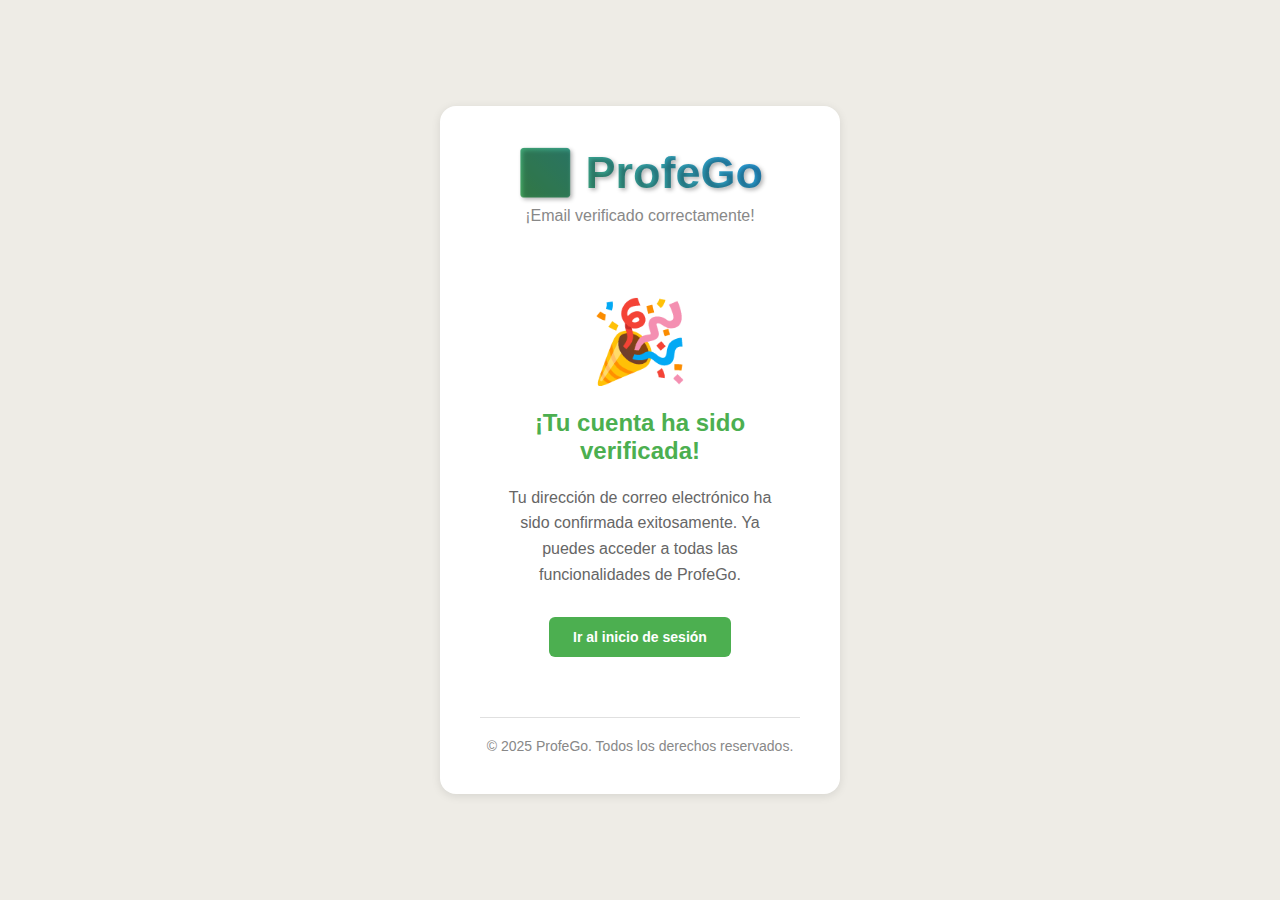
<file: frontend/verification-success.html>
<!DOCTYPE html>
<html lang="es">
<head>
    <meta charset="UTF-8">
    <meta name="viewport" content="width=device-width, initial-scale=1.0">
    <title>Email Verificado - ProfeGo</title>
    <link rel="stylesheet" href="/frontend/styles.css">
</head>
<body>
    <div class="section-active">
        <div class="login-container">
            <div class="login-card">
                <h1 class="app-title">✅ ProfeGo</h1>
                <p class="app-subtitle">¡Email verificado correctamente!</p>

                <div style="text-align: center; padding: 40px 20px;">
                    <div style="font-size: 80px; margin-bottom: 20px;">🎉</div>
                    
                    <h2 style="color: #4CAF50; margin-bottom: 20px;">¡Tu cuenta ha sido verificada!</h2>
                    
                    <p style="color: #666; line-height: 1.6; margin-bottom: 30px;">
                        Tu dirección de correo electrónico ha sido confirmada exitosamente.
                        Ya puedes acceder a todas las funcionalidades de ProfeGo.
                    </p>

                    <a href="/login.html" class="btn btn-primary" style="display: inline-block; text-decoration: none;">
                        Ir al inicio de sesión
                    </a>
                </div>

                <div class="footer-content">
                    <p>&copy; 2025 ProfeGo. Todos los derechos reservados.</p>
                </div>
            </div>
        </div>
    </div>

    <script>
        // Redirigir automáticamente después de 5 segundos
        setTimeout(() => {
            window.location.href = '/login.html';
        }, 5000);
    </script>
</body>
</html>
</file>
<file: frontend/styles.css>
/* Reset y Variables */
* {
    margin: 0;
    padding: 0;
    box-sizing: border-box;
}

:root {
    --primary-color: #4CAF50;
    --secondary-color: #2196F3;
    --accent-color: #9C27B0;
    --danger-color: #f44336;
    --warning-color: #ff9800;
    --success-color: #4caf50;
    --bg-color: #eeece6;
    --dark-bg: #555555;
    --text-light: #ffffff;
    --text-dark: #333333;
    --text-muted: #888888;
    --border-color: #dddddd;
    --shadow: 0 2px 10px rgba(0, 0, 0, 0.1);
    --transition: all 0.3s ease;
}

body {
    font-family: -apple-system, BlinkMacSystemFont, 'Segoe UI', Roboto, sans-serif;
    background-color: var(--bg-color);
    color: var(--text-dark);
    min-height: 100vh;
    overflow-x: hidden;
}

/* Utilidades */
.hidden { display: none !important; }
.active { display: block !important; }

/* Botones */
.btn {
    padding: 12px 24px;
    border: none;
    border-radius: 6px;
    font-size: 14px;
    font-weight: 600;
    cursor: pointer;
    transition: var(--transition);
    text-decoration: none;
    display: inline-block;
    text-align: center;
}

.btn:hover {
    transform: translateY(-2px);
    box-shadow: var(--shadow);
}

.btn-primary {
    background-color: var(--primary-color);
    color: var(--text-light);
}

.btn-secondary {
    background-color: var(--secondary-color);
    color: var(--text-light);
}

.btn-danger {
    background-color: #f88363;
    color: var(--text-light);
}

.btn-logout {
    background-color: #f88363;
    color: var(--text-light);
    padding: 8px 16px;
    font-size: 12px;
}

.btn-sm {
    padding: 6px 12px;
    font-size: 12px;
}

/* Secciones principales */
.section {
    min-height: 100vh;
    width: 100%;
}

/* ===== LOGIN SECTION ===== */
.login-container {
    display: flex;
    align-items: center;
    justify-content: center;
    min-height: 100vh;
    padding: 20px;
}

.login-card {
    background: white;
    padding: 40px;
    border-radius: 16px;
    box-shadow: var(--shadow);
    width: 100%;
    max-width: 400px;
    text-align: center;
}

.app-title {
    font-size: 45px;
    font-weight: bold;
    color: #e3e3e3;
    margin-bottom: 8px;
    text-shadow: 2px 2px 4px rgba(0,0,0,0.3);
    background: linear-gradient(45deg, #4CAF50, #2196F3);
    -webkit-background-clip: text;
    -webkit-text-fill-color: transparent;
    background-clip: text;
}

.app-subtitle {
    color: var(--text-muted);
    margin-bottom: 30px;
    font-size: 16px;
}

.auth-form {
    display: flex;
    flex-direction: column;
    gap: 20px;
}

.input-group {
    position: relative;
}

.input-group input {
    width: 100%;
    padding: 16px;
    border: 2px solid var(--border-color);
    border-radius: 8px;
    font-size: 16px;
    transition: var(--transition);
}

.input-group input:focus {
    outline: none;
    border-color: var(--primary-color);
    box-shadow: 0 0 0 3px rgba(76, 175, 80, 0.1);
}

.button-group {
    display: flex;
    gap: 15px;
    margin-top: 10px;
}

.button-group .btn {
    flex: 1;
}

.message {
    margin-top: 20px;
    padding: 12px;
    border-radius: 6px;
    font-size: 14px;
    font-weight: 500;
}

.message.success {
    background-color: #d4edda;
    color: #155724;
    border: 1px solid #c3e6cb;
}

.message.error {
    background-color: #f8d7da;
    color: #721c24;
    border: 1px solid #f5c6cb;
}

/* ===== MAIN SECTION ===== */
.header {
    background-color: #6f826a;
    padding: 15px 20px;
    box-shadow: var(--shadow);
}

.header-content {
    display: flex;
    justify-content: space-between;
    align-items: center;
    max-width: 1200px;
    margin: 0 auto;
}

#user-info {
    color: var(--text-light);
    font-size: 16px;
    font-weight: 500;
}

/* Navegación */
.nav-menu {
    background-color: white;
    padding: 20px;
    display: flex;
    justify-content: center;
    gap: 20px;
    box-shadow: var(--shadow);
}

.nav-btn {
    padding: 12px 24px;
    border: none;
    border-radius: 6px;
    font-size: 14px;
    font-weight: 600;
    cursor: pointer;
    transition: var(--transition);
    background-color: #f5f5f5;
    color: var(--text-dark);
}

.nav-btn.active {
    background-color: var(--primary-color);
    color: var(--text-light);
}

.nav-btn:hover:not(.active) {
    background-color: #e0e0e0;
}

/* Contenido Principal */
.main-content {
    max-width: 1200px;
    margin: 0 auto;
    padding: 40px 20px;
    min-height: calc(100vh - 140px);
}

.content-section {
    display: none;
}

.content-section.active {
    display: block;
}

/* ===== INICIO CONTENT ===== */
.welcome-container {
    text-align: center;
    padding: 40px;
}

.welcome-container h2 {
    font-size: 35px;
    font-weight: bold;
    color: #98521f;
    margin-bottom: 20px;
    text-shadow: 2px 2px 4px rgba(0,0,0,0.3);
}

.welcome-subtitle {
    font-size: 18px;
    color: #bf9264;
    margin-bottom: 40px;
    text-shadow: 1px 1px 2px rgba(0,0,0,0.3);
}

.features-grid {
    display: grid;
    grid-template-columns: repeat(auto-fit, minmax(250px, 1fr));
    gap: 30px;
    margin-top: 40px;
}

.feature-card {
    background: white;
    padding: 30px 20px;
    border-radius: 12px;
    box-shadow: var(--shadow);
    transition: var(--transition);
}

.feature-card:hover {
    transform: translateY(-5px);
    box-shadow: 0 8px 25px rgba(0, 0, 0, 0.15);
}

.feature-icon {
    font-size: 40px;
    margin-bottom: 15px;
}

.feature-card h3 {
    font-size: 18px;
    font-weight: bold;
    margin-bottom: 10px;
    color: var(--text-dark);
}

.feature-card p {
    color: var(--text-muted);
    font-size: 14px;
    line-height: 1.4;
}

/* ===== ARCHIVOS CONTENT ===== */
.files-container {
    max-width: 100%;
}

.upload-section {
    text-align: center;
    margin-bottom: 30px;
}

.upload-btn {
    display: inline-block;
    background-color: var(--secondary-color);
    color: var(--text-light);
    padding: 15px 30px;
    border-radius: 8px;
    font-size: 16px;
    font-weight: 600;
    cursor: pointer;
    transition: var(--transition);
    border: none;
}

.upload-btn:hover {
    background-color: #1976D2;
    transform: translateY(-2px);
    box-shadow: var(--shadow);
}

.library-title {
    text-align: center;
    font-size: 28px;
    font-weight: bold;
    color: #98521f;
    margin-bottom: 30px;
    text-shadow: 2px 2px 4px rgba(0,0,0,0.3);
}

.files-gallery {
    display: flex;
    flex-direction: column;
    gap: 15px;
}

.file-section-title {
    font-size: 16px;
    font-weight: bold;
    color: var(--primary-color);
    margin: 20px 0 10px 0;
    padding: 10px 0;
}

.file-section-title.procesados {
    color: var(--secondary-color);
    margin-top: 30px;
}

.file-card {
    background: white;
    border-radius: 8px;
    padding: 20px;
    box-shadow: var(--shadow);
    transition: var(--transition);
    display: flex;
    justify-content: space-between;
    align-items: center;
}

.file-card:hover {
    transform: translateX(5px);
    box-shadow: 0 4px 15px rgba(0, 0, 0, 0.15);
}

.file-card.original {
    border-left: 4px solid var(--primary-color);
}

.file-card.procesado {
    border-left: 4px solid var(--secondary-color);
}

.file-info {
    flex: 1;
    display: flex;
    flex-direction: column;
    gap: 8px;
}

.file-name {
    display: flex;
    align-items: center;
    gap: 10px;
    font-size: 14px;
    font-weight: bold;
    color: var(--text-dark);
}

.file-icon {
    font-size: 20px;
}

.file-details {
    display: flex;
    gap: 20px;
    font-size: 12px;
    color: var(--text-muted);
}

.file-actions {
    display: flex;
    gap: 10px;
}

.delete-btn {
    background-color: #f88363;
    color: var(--text-light);
    border: none;
    padding: 8px 12px;
    border-radius: 4px;
    cursor: pointer;
    font-size: 16px;
    transition: var(--transition);
}

.delete-btn:hover {
    background-color: #f88363;
    transform: scale(1.05);
}

.preview-btn,
.download-btn {
    background-color: var(--secondary-color);
    color: var(--text-light);
    border: none;
    padding: 8px 12px;
    border-radius: 4px;
    cursor: pointer;
    font-size: 16px;
    transition: var(--transition);
}

.preview-btn:hover {
    background-color: #1976D2;
    transform: scale(1.05);
}

.download-btn {
    background-color: var(--success-color);
}

.download-btn:hover {
    background-color: #45a049;
    transform: scale(1.05);
}

.empty-state {
    text-align: center;
    padding: 60px 20px;
    color: var(--text-muted);
}

.empty-state h3 {
    font-size: 18px;
    margin-bottom: 10px;
    color: var(--text-muted);
}

.empty-state p {
    font-size: 14px;
    font-style: italic;
}

/* ===== ACERCA CONTENT ===== */
.about-container {
    max-width: 800px;
    margin: 0 auto;
    padding: 40px;
    text-align: center;
}

.about-container h2 {
    font-size: 35px;
    font-weight: bold;
    color: #98521f;
    margin-bottom: 30px;
    text-shadow: 2px 2px 4px rgba(0,0,0,0.3);
}

.about-description {
    font-size: 16px;
    color: #bf9264;
    line-height: 1.6;
    margin-bottom: 30px;
    text-shadow: 1px 1px 2px rgba(0,0,0,0.3);
}

.about-container h3 {
    font-size: 18px;
    font-weight: bold;
    color: #bf9264;
    margin-bottom: 15px;
    text-shadow: 1px 1px 2px rgba(0,0,0,0.3);
}

.features-list {
    list-style: none;
    text-align: left;
    display: inline-block;
    color: #bf9264;
    font-size: 14px;
    line-height: 1.8;
    text-shadow: 1px 1px 2px rgba(0,0,0,0.3);
}

/* ===== LOADING OVERLAY ===== */
.loading-overlay {
    position: fixed;
    top: 0;
    left: 0;
    width: 100%;
    height: 100%;
    background-color: rgba(0, 0, 0, 0.7);
    display: flex;
    align-items: center;
    justify-content: center;
    z-index: 1000;
}

.loading-content {
    background: white;
    padding: 40px;
    border-radius: 12px;
    text-align: center;
    box-shadow: var(--shadow);
}

.spinner {
    width: 50px;
    height: 50px;
    border: 4px solid #f3f3f3;
    border-top: 4px solid var(--primary-color);
    border-radius: 50%;
    animation: spin 1s linear infinite;
    margin: 0 auto 20px;
}

@keyframes spin {
    0% { transform: rotate(0deg); }
    100% { transform: rotate(360deg); }
}

#loading-text {
    color: var(--text-dark);
    font-size: 16px;
    font-weight: 500;
}

.loading-subtext {
    font-size: 13px;
    color: var(--text-muted);
    margin-top: 10px;
    font-style: italic;
}

/* ===== MODAL ===== */
.modal {
    position: fixed;
    top: 0;
    left: 0;
    width: 100%;
    height: 100%;
    background-color: rgba(0, 0, 0, 0.5);
    display: flex;
    align-items: center;
    justify-content: center;
    z-index: 1001;
}

.modal-content {
    background: white;
    padding: 30px;
    border-radius: 12px;
    max-width: 400px;
    width: 90%;
    text-align: center;
    box-shadow: var(--shadow);
}

.modal-content h3 {
    margin-bottom: 15px;
    color: var(--text-dark);
    font-size: 18px;
}

.modal-content p {
    margin-bottom: 25px;
    color: var(--text-muted);
    line-height: 1.4;
}

.modal-buttons {
    display: flex;
    gap: 15px;
    justify-content: center;
}

.modal-buttons .btn {
    flex: 1;
    max-width: 120px;
}

/* Modal overlay base */
.modal-overlay {
    display: none;
    position: fixed;
    top: 0;
    left: 0;
    width: 100%;
    height: 100%;
    background-color: rgba(0, 0, 0, 0.6);
    z-index: 9998;
    animation: fadeIn 0.3s ease;
}

.modal-overlay.active {
    display: flex;
    align-items: center;
    justify-content: center;
}

@keyframes fadeIn {
    from {
        opacity: 0;
    }
    to {
        opacity: 1;
    }
}

.close-modal-btn {
    background: rgba(255, 255, 255, 0.2);
    border: none;
    color: white;
    font-size: 24px;
    width: 35px;
    height: 35px;
    border-radius: 50%;
    cursor: pointer;
    transition: var(--transition);
    display: flex;
    align-items: center;
    justify-content: center;
}

.close-modal-btn:hover {
    background: rgba(255, 255, 255, 0.3);
    transform: rotate(90deg);
}

/* ===== MODAL VISTA PREVIA DE ARCHIVOS ===== */
#preview-modal {
    display: none;
    z-index: 10002;
}

#preview-modal.active {
    display: flex;
}

.preview-modal-container {
    width: 95%;
    max-width: 1200px;
    height: 90vh;
    max-height: 900px;
    background: white;
    border-radius: 12px;
    box-shadow: 0 10px 50px rgba(0, 0, 0, 0.5);
    display: flex;
    flex-direction: column;
    overflow: hidden;
    animation: slideUp 0.3s ease;
}

@keyframes slideUp {
    from {
        opacity: 0;
        transform: translateY(50px);
    }
    to {
        opacity: 1;
        transform: translateY(0);
    }
}

.preview-modal-header {
    padding: 20px 30px;
    background: linear-gradient(135deg, #4CAF50 0%, #6f826a 100%);
    color: white;
    display: flex;
    justify-content: space-between;
    align-items: center;
    flex-shrink: 0;
    box-shadow: 0 2px 10px rgba(0, 0, 0, 0.1);
}

#preview-filename {
    margin: 0;
    font-size: 20px;
    font-weight: 600;
    flex: 1;
    overflow: hidden;
    text-overflow: ellipsis;
    white-space: nowrap;
    padding-right: 20px;
}

.preview-actions {
    display: flex;
    gap: 10px;
    align-items: center;
}

#download-preview-btn {
    background: rgba(255, 255, 255, 0.2);
    color: white;
    border: 2px solid rgba(255, 255, 255, 0.3);
    padding: 8px 16px;
    font-size: 14px;
    display: flex;
    align-items: center;
    gap: 8px;
    transition: var(--transition);
}

#download-preview-btn:hover {
    background: rgba(255, 255, 255, 0.3);
    border-color: rgba(255, 255, 255, 0.5);
    transform: translateY(-2px);
}

#close-preview-modal {
    background: rgba(255, 255, 255, 0.2);
    width: 40px;
    height: 40px;
}

.preview-modal-content {
    flex: 1;
    overflow: hidden;
    background: #f5f5f5;
    display: flex;
    align-items: center;
    justify-content: center;
    padding: 20px;
}

.preview-container {
    width: 100%;
    height: 100%;
    background: white;
    border-radius: 8px;
    box-shadow: 0 2px 10px rgba(0, 0, 0, 0.1);
    overflow: auto;
    display: flex;
    align-items: center;
    justify-content: center;
}

.preview-container pre {
    padding: 20px;
    margin: 0;
    white-space: pre-wrap;
    word-wrap: break-word;
    font-family: 'Courier New', Courier, monospace;
    font-size: 14px;
    line-height: 1.6;
    color: var(--text-dark);
    max-width: 100%;
}

.preview-container img {
    max-width: 100%;
    max-height: 100%;
    object-fit: contain;
    border-radius: 4px;
}

.preview-container iframe {
    width: 100%;
    height: 100%;
    border: none;
    border-radius: 4px;
}

.loading-preview {
    display: flex;
    flex-direction: column;
    align-items: center;
    justify-content: center;
    gap: 20px;
    color: var(--text-muted);
}

.loading-preview .spinner {
    width: 60px;
    height: 60px;
}

.preview-error {
    display: flex;
    flex-direction: column;
    align-items: center;
    justify-content: center;
    gap: 15px;
    padding: 40px;
    text-align: center;
    color: var(--text-muted);
}

.preview-error-icon {
    font-size: 60px;
    opacity: 0.5;
}

.preview-error h3 {
    font-size: 18px;
    color: var(--text-dark);
    margin: 0;
}

.preview-error p {
    font-size: 14px;
    margin: 0;
}

/* ===== RESPONSIVE ===== */
@media (max-width: 768px) {
    .nav-menu {
        flex-direction: column;
        gap: 10px;
    }
    
    .features-grid {
        grid-template-columns: 1fr;
        gap: 20px;
    }
    
    .file-card {
        flex-direction: column;
        align-items: flex-start;
        gap: 15px;
    }
    
    .file-actions {
        align-self: flex-end;
    }
    
    .button-group {
        flex-direction: column;
    }
    
    .modal-buttons {
        flex-direction: column;
    }
    
    .modal-buttons .btn {
        max-width: none;
    }
    
    .main-content {
        padding: 20px 15px;
    }
    
    .about-container,
    .welcome-container {
        padding: 20px;
    }
    
    .app-title {
        font-size: 35px;
    }
    
    .welcome-container h2,
    .about-container h2 {
        font-size: 28px;
    }
    
    .preview-modal-container {
        width: 100%;
        height: 100vh;
        max-height: 100vh;
        border-radius: 0;
    }
    
    .preview-modal-header {
        padding: 15px 20px;
    }
    
    #preview-filename {
        font-size: 16px;
    }
    
    .preview-actions {
        flex-direction: column;
        gap: 8px;
    }
    
    #download-preview-btn {
        padding: 6px 12px;
        font-size: 12px;
    }
    
    #close-preview-modal {
        width: 35px;
        height: 35px;
        font-size: 20px;
    }
    
    .preview-modal-content {
        padding: 10px;
    }
}

@media (max-width: 480px) {
    .login-card {
        padding: 30px 20px;
    }
    
    .header-content {
        flex-direction: column;
        gap: 10px;
        text-align: center;
    }
    
    .file-details {
        flex-direction: column;
        gap: 5px;
    }
    
    .preview-modal-header {
        flex-direction: column;
        align-items: flex-start;
        gap: 10px;
    }
    
    #preview-filename {
        font-size: 14px;
        padding-right: 0;
    }
    
    .preview-actions {
        flex-direction: row;
        width: 100%;
        justify-content: space-between;
    }
}

/* ===== NUEVOS ESTILOS PARA GENERACIÓN DE PLANES ===== */

/* Sección de generación de planes en ARCHIVOS */
.generate-plan-section {
    text-align: center;
    padding: 30px;
    background: linear-gradient(135deg, #667eea 0%, #764ba2 100%);
    border-radius: 12px;
    margin-bottom: 30px;
    box-shadow: 0 4px 15px rgba(102, 126, 234, 0.3);
}

.btn-generate-plan {
    background: white;
    color: #667eea;
    font-size: 18px;
    font-weight: bold;
    padding: 15px 40px;
    border: none;
    border-radius: 8px;
    cursor: pointer;
    transition: all 0.3s ease;
    box-shadow: 0 4px 10px rgba(0, 0, 0, 0.2);
}

.btn-generate-plan:hover {
    transform: translateY(-3px);
    box-shadow: 0 6px 20px rgba(0, 0, 0, 0.3);
}

.section-help-text {
    font-size: 14px;
    color: var(--text-muted);
    margin-top: 10px;
    font-style: italic;
}

.generate-plan-section .section-help-text {
    color: rgba(255, 255, 255, 0.9);
    margin-top: 15px;
    font-size: 15px;
}

.divider {
    height: 1px;
    background: linear-gradient(to right, transparent, var(--border-color), transparent);
    margin: 30px 0;
}

/* Modal de generación de planes */
.generate-plan-modal-container {
    display: none;
    position: fixed;
    top: 50%;
    left: 50%;
    transform: translate(-50%, -50%);
    width: 90%;
    max-width: 700px;
    max-height: 90vh;
    background: white;
    border-radius: 12px;
    box-shadow: 0 10px 40px rgba(0, 0, 0, 0.3);
    z-index: 10000;
    overflow: hidden;
    flex-direction: column;
}

.modal-overlay.active .generate-plan-modal-container {
    display: flex;
}

.generate-plan-modal-header {
    padding: 20px 30px;
    background: linear-gradient(135deg, #667eea 0%, #764ba2 100%);
    color: white;
    display: flex;
    justify-content: space-between;
    align-items: center;
    flex-shrink: 0;
}

.generate-plan-modal-header h2 {
    margin: 0;
    font-size: 22px;
    font-weight: bold;
}

.generate-plan-modal-content {
    padding: 30px;
    overflow-y: auto;
    flex: 1;
}

.generate-plan-form {
    display: flex;
    flex-direction: column;
    gap: 25px;
}

.file-upload-row {
    display: flex;
    flex-direction: column;
    gap: 15px;
    padding: 20px;
    border: 2px solid var(--border-color);
    border-radius: 8px;
    background: #f8f9fa;
}

.file-upload-label {
    display: flex;
    flex-direction: column;
    gap: 5px;
}

.file-upload-label label {
    font-size: 16px;
    font-weight: 600;
    color: var(--text-dark);
}

.required-indicator {
    color: #f44336;
    font-weight: bold;
    margin-right: 5px;
}

.help-text {
    font-size: 13px;
    color: var(--text-muted);
    font-style: italic;
}

.file-upload-input {
    display: flex;
    flex-direction: column;
    gap: 10px;
}

.file-selected-info {
    padding: 12px;
    background: white;
    border: 2px dashed var(--border-color);
    border-radius: 6px;
    display: flex;
    align-items: center;
    gap: 10px;
    min-height: 48px;
}

.file-selected-info .no-file-text {
    color: var(--text-muted);
    font-style: italic;
    font-size: 14px;
}

.file-selected-info .file-icon {
    font-size: 24px;
}

.file-selected-info .file-name-text {
    flex: 1;
    font-weight: 500;
    color: var(--text-dark);
    font-size: 14px;
}

.file-selected-info .file-size-text {
    color: var(--text-muted);
    font-size: 12px;
}

.info-box {
    padding: 15px 20px;
    background: #e3f2fd;
    border-left: 4px solid #2196F3;
    border-radius: 6px;
    font-size: 14px;
    line-height: 1.6;
}

.info-box strong {
    color: #1976D2;
}

.info-box ul {
    margin: 10px 0 0 20px;
    padding: 0;
}

.info-box li {
    margin: 5px 0;
}

.generate-plan-modal-footer {
    padding: 20px 30px;
    border-top: 1px solid var(--border-color);
    background: #f8f9fa;
    display: flex;
    gap: 15px;
    justify-content: flex-end;
    flex-shrink: 0;
}

.btn-large {
    padding: 14px 30px;
    font-size: 16px;
}

/* Sección Consulta */
.consulta-container {
    max-width: 100%;
}

.consulta-header {
    display: flex;
    justify-content: space-between;
    align-items: center;
    margin-bottom: 30px;
    padding: 20px;
    background: white;
    border-radius: 12px;
    box-shadow: var(--shadow);
}

.consulta-title {
    font-size: 28px;
    font-weight: bold;
    color: var(--primary-color);
    margin: 0;
}

.consulta-stats {
    display: flex;
    gap: 20px;
    font-size: 14px;
    color: var(--text-muted);
}

.planes-generados {
    background: white;
    padding: 30px;
    border-radius: 12px;
    box-shadow: var(--shadow);
}

.planes-list {
    display: flex;
    flex-direction: column;
    gap: 20px;
}

/* Tarjeta de plan en consulta */
.plan-card-consulta {
    background: white;
    border: 2px solid var(--border-color);
    border-radius: 12px;
    padding: 20px;
    transition: all 0.3s ease;
    display: flex;
    justify-content: space-between;
    align-items: center;
    gap: 20px;
}

.plan-card-consulta:hover {
    border-color: #667eea;
    box-shadow: 0 4px 15px rgba(102, 126, 234, 0.2);
    transform: translateY(-2px);
}

.plan-card-header-consulta {
    display: flex;
    gap: 15px;
    align-items: center;
    flex: 1;
}

.plan-card-icon {
    font-size: 36px;
    flex-shrink: 0;
}

.plan-card-info {
    flex: 1;
    display: flex;
    flex-direction: column;
    gap: 8px;
}

.plan-card-title {
    font-size: 18px;
    font-weight: bold;
    color: var(--text-dark);
    margin: 0;
}

.plan-card-meta {
    display: flex;
    gap: 15px;
    flex-wrap: wrap;
    font-size: 13px;
    color: var(--text-muted);
}

.meta-item {
    display: flex;
    align-items: center;
    gap: 5px;
}

.plan-card-badge {
    display: inline-block;
    padding: 4px 12px;
    background: linear-gradient(135deg, #667eea 0%, #764ba2 100%);
    color: white;
    border-radius: 12px;
    font-size: 12px;
    font-weight: 600;
    margin-right: 8px;
}

.plan-card-badge.secondary {
    background: linear-gradient(135deg, #4CAF50 0%, #45a049 100%);
}

.plan-card-actions {
    display: flex;
    gap: 10px;
    flex-shrink: 0;
}

.btn-action {
    padding: 8px 16px;
    border: none;
    border-radius: 6px;
    font-size: 14px;
    font-weight: 600;
    cursor: pointer;
    transition: all 0.3s ease;
    display: flex;
    align-items: center;
    gap: 5px;
}

.btn-action:hover {
    transform: translateY(-2px);
    box-shadow: 0 4px 10px rgba(0, 0, 0, 0.2);
}

.btn-view {
    background: #2196F3;
    color: white;
}

.btn-view:hover {
    background: #1976D2;
}

.btn-download {
    background: #4CAF50;
    color: white;
}

.btn-download:hover {
    background: #45a049;
}

.btn-delete {
    background: #f44336;
    color: white;
}

.btn-delete:hover {
    background: #d32f2f;
}

/* Modal de detalle de plan */
.plan-detail-modal-container {
    display: none;
    position: fixed;
    top: 50%;
    left: 50%;
    transform: translate(-50%, -50%);
    width: 90%;
    max-width: 1000px;
    max-height: 90vh;
    background: white;
    border-radius: 12px;
    box-shadow: 0 10px 40px rgba(0, 0, 0, 0.3);
    z-index: 10001;
    overflow: hidden;
    flex-direction: column;
}

.modal-overlay.active .plan-detail-modal-container {
    display: flex;
}

.plan-detail-modal-header {
    padding: 20px 30px;
    background: linear-gradient(135deg, #667eea 0%, #764ba2 100%);
    color: white;
    display: flex;
    justify-content: space-between;
    align-items: center;
    flex-shrink: 0;
}

.plan-detail-modal-header h2 {
    margin: 0;
    font-size: 24px;
    font-weight: bold;
}

.plan-detail-modal-content {
    padding: 30px;
    overflow-y: auto;
    flex: 1;
}

.plan-detail-header {
    margin-bottom: 30px;
    padding-bottom: 20px;
    border-bottom: 2px solid var(--border-color);
}

.plan-detail-meta {
    display: flex;
    gap: 10px;
    flex-wrap: wrap;
    margin-bottom: 15px;
}

.detail-badge {
    padding: 6px 16px;
    background: linear-gradient(135deg, #667eea 0%, #764ba2 100%);
    color: white;
    border-radius: 16px;
    font-size: 13px;
    font-weight: 600;
}

.detail-badge.secondary {
    background: linear-gradient(135deg, #4CAF50 0%, #45a049 100%);
}

.plan-detail-info {
    display: flex;
    flex-direction: column;
    gap: 8px;
    font-size: 14px;
    color: var(--text-dark);
}

.plan-detail-info p {
    margin: 0;
}

/* Módulos */
.plan-modules-container {
    display: flex;
    flex-direction: column;
    gap: 20px;
}

.module-card {
    background: white;
    border: 2px solid var(--border-color);
    border-radius: 12px;
    overflow: hidden;
    transition: all 0.3s ease;
}

.module-card:hover {
    border-color: #667eea;
    box-shadow: 0 4px 15px rgba(102, 126, 234, 0.1);
}

.module-header {
    padding: 20px;
    background: linear-gradient(135deg, #f8f9fa 0%, #e9ecef 100%);
    cursor: pointer;
    display: flex;
    align-items: center;
    gap: 15px;
    transition: all 0.3s ease;
}

.module-header:hover {
    background: linear-gradient(135deg, #e9ecef 0%, #dee2e6 100%);
}

.module-number {
    background: linear-gradient(135deg, #667eea 0%, #764ba2 100%);
    color: white;
    padding: 8px 16px;
    border-radius: 8px;
    font-weight: bold;
    font-size: 14px;
    white-space: nowrap;
}

.module-title {
    flex: 1;
    margin: 0;
    font-size: 18px;
    font-weight: bold;
    color: var(--text-dark);
}

.module-arrow {
    font-size: 20px;
    color: #667eea;
    transition: transform 0.3s ease;
}

.module-body {
    max-height: 0;
    overflow: hidden;
    transition: max-height 0.4s ease;
    background: white;
}

.module-body.expanded {
    max-height: 3000px;
    border-top: 1px solid var(--border-color);
}

.module-section {
    padding: 20px;
    border-bottom: 1px solid #f0f0f0;
}

.module-section:last-child {
    border-bottom: none;
}

.module-section h4 {
    margin: 0 0 10px 0;
    font-size: 15px;
    font-weight: 600;
    color: #667eea;
    display: flex;
    align-items: center;
    gap: 8px;
}

.module-section p {
    margin: 0;
    color: var(--text-dark);
    line-height: 1.6;
    font-size: 14px;
    white-space: pre-wrap;
}

/* Paginación mejorada */
.pagination {
    display: flex;
    justify-content: center;
    align-items: center;
    gap: 20px;
    margin-top: 30px;
    padding: 20px;
    background: white;
    border-radius: 12px;
    box-shadow: var(--shadow);
}

.pagination-btn {
    padding: 10px 20px;
    background: var(--primary-color);
    color: white;
    border: none;
    border-radius: 6px;
    font-size: 14px;
    font-weight: 600;
    cursor: pointer;
    transition: var(--transition);
}

.pagination-btn:hover:not(:disabled) {
    background: #45a049;
    transform: translateY(-2px);
}

.pagination-btn:disabled {
    background: #cccccc;
    cursor: not-allowed;
    opacity: 0.6;
}

.pagination-info {
    font-size: 14px;
    color: var(--text-muted);
    font-weight: 500;
}

/* Empty state mejorado */
.empty-icon {
    font-size: 64px;
    margin-bottom: 20px;
    opacity: 0.5;
}

/* ===== RESPONSIVE PARA PLANES ===== */
@media (max-width: 768px) {
    .generate-plan-section {
        padding: 20px;
    }
    
    .btn-generate-plan {
        font-size: 16px;
        padding: 12px 30px;
    }
    
    .generate-plan-modal-container,
    .plan-detail-modal-container {
        width: 100%;
        height: 100vh;
        max-height: 100vh;
        border-radius: 0;
    }
    
    .generate-plan-modal-header,
    .plan-detail-modal-header {
        padding: 15px 20px;
    }
    
    .generate-plan-modal-header h2,
    .plan-detail-modal-header h2 {
        font-size: 18px;
    }
    
    .generate-plan-modal-content,
    .plan-detail-modal-content {
        padding: 20px;
    }
    
    .file-upload-row {
        padding: 15px;
    }
    
    .generate-plan-modal-footer {
        flex-direction: column;
    }
    
    .btn-large {
        width: 100%;
    }
    
    .plan-card-consulta {
        flex-direction: column;
        align-items: stretch;
    }
    
    .plan-card-header-consulta {
        flex-direction: column;
        align-items: flex-start;
    }
    
    .plan-card-actions {
        justify-content: space-between;
    }
    
    .btn-action {
        flex: 1;
        justify-content: center;
    }
    
    .consulta-header {
        flex-direction: column;
        align-items: flex-start;
        gap: 15px;
    }
    
    .consulta-stats {
        flex-direction: column;
        gap: 8px;
        width: 100%;
    }
    
    .module-header {
        flex-direction: column;
        align-items: flex-start;
        gap: 10px;
    }
    
    .module-title {
        font-size: 16px;
    }
    
    .plan-card-meta {
        flex-direction: column;
        gap: 8px;
    }
}

@media (max-width: 480px) {
    .plan-card-icon {
        font-size: 28px;
    }
    
    .plan-card-title {
        font-size: 16px;
    }
    
    .plan-card-meta {
        font-size: 12px;
    }
    
    .btn-action {
        font-size: 12px;
        padding: 6px 12px;
    }
    
    .empty-icon {
        font-size: 48px;
    }
    
    .empty-state h3 {
        font-size: 18px;
    }
    
    .empty-state p {
        font-size: 14px;
    }
}

/* ===== ESTILOS ADICIONALES PARA LA NUEVA ESTRUCTURA DE PLANES ===== */

.plan-ejes-section {
    margin-top: 20px;
    padding-top: 20px;
    border-top: 2px solid var(--border-color);
}

.plan-ejes-section h4 {
    margin: 0 0 15px 0;
    font-size: 16px;
    font-weight: 600;
    color: #667eea;
}

.ejes-list {
    display: flex;
    flex-wrap: wrap;
    gap: 10px;
}

.eje-badge {
    padding: 8px 16px;
    background: linear-gradient(135deg, #667eea 0%, #764ba2 100%);
    color: white;
    border-radius: 20px;
    font-size: 13px;
    font-weight: 500;
}

.ejes-list-small {
    display: flex;
    flex-wrap: wrap;
    gap: 8px;
    margin-top: 10px;
}

.eje-badge-small {
    padding: 4px 12px;
    background: #e3f2fd;
    color: #1976D2;
    border-radius: 12px;
    font-size: 12px;
    font-weight: 500;
}

.actividad-section {
    background: #f8f9fa;
    border-left: 4px solid #667eea;
}

.actividad-card {
    background: white;
    padding: 15px;
    border-radius: 8px;
    margin: 10px 0;
    border: 1px solid var(--border-color);
}

.actividad-card h5 {
    margin: 0 0 10px 0;
    font-size: 15px;
    font-weight: 600;
    color: #667eea;
}

.actividad-card p {
    margin: 8px 0;
}

.tipo-badge {
    padding: 4px 10px;
    background: #e3f2fd;
    color: #1976D2;
    border-radius: 8px;
    font-size: 12px;
    font-weight: 500;
}

.preguntas-list {
    list-style: none;
    padding-left: 0;
    margin: 10px 0;
}

.preguntas-list li {
    padding: 8px 0 8px 25px;
    position: relative;
    line-height: 1.5;
}

.preguntas-list li:before {
    content: "💬";
    position: absolute;
    left: 0;
}

.recursos-section {
    margin-top: 40px;
    padding: 30px;
    background: #f8f9fa;
    border-radius: 12px;
}

.recursos-section h3 {
    margin: 0 0 25px 0;
    font-size: 22px;
    font-weight: bold;
    color: #667eea;
}

.recurso-subsection {
    margin: 25px 0;
}

.recurso-subsection h4 {
    margin: 0 0 15px 0;
    font-size: 18px;
    font-weight: 600;
    color: var(--text-dark);
}

.materiales-list {
    list-style: none;
    padding-left: 0;
    display: grid;
    grid-template-columns: repeat(auto-fill, minmax(250px, 1fr));
    gap: 10px;
}

.materiales-list li {
    padding: 10px 15px;
    background: white;
    border-radius: 6px;
    border-left: 3px solid #4CAF50;
}

.recurso-card {
    background: white;
    padding: 15px;
    border-radius: 8px;
    margin: 10px 0;
    border: 1px solid var(--border-color);
}

.recurso-card p {
    margin: 5px 0;
}

.recurso-badges {
    display: flex;
    gap: 8px;
    margin: 10px 0;
}

.recurso-badge {
    padding: 4px 12px;
    border-radius: 12px;
    font-size: 12px;
    font-weight: 600;
}

.recurso-badge.real {
    background: #c8e6c9;
    color: #2e7d32;
}

.recurso-badge.creativo {
    background: #fff9c4;
    color: #f57f17;
}

.recurso-badge.gratuito {
    background: #b3e5fc;
    color: #01579b;
}

.recurso-badge.compra {
    background: #ffccbc;
    color: #bf360c;
}

.disponibilidad {
    font-size: 13px;
    color: var(--text-muted);
    font-style: italic;
}

.descripcion, .uso {
    font-size: 13px;
    color: var(--text-dark);
    line-height: 1.5;
}

.recomendaciones-section {
    margin-top: 30px;
    padding: 25px;
    background: #fff3e0;
    border-radius: 12px;
    border-left: 4px solid #ff9800;
}

.recomendaciones-section h3 {
    margin: 0 0 15px 0;
    font-size: 20px;
    font-weight: bold;
    color: #e65100;
}

.recomendaciones-section p {
    margin: 0;
    line-height: 1.6;
    color: var(--text-dark);
}

.vinculacion-section {
    margin-top: 30px;
    padding: 25px;
    background: #e8f5e9;
    border-radius: 12px;
}

.vinculacion-section h3 {
    margin: 0 0 20px 0;
    font-size: 20px;
    font-weight: bold;
    color: #2e7d32;
}

.vinculacion-grid {
    display: grid;
    grid-template-columns: repeat(auto-fit, minmax(250px, 1fr));
    gap: 20px;
}

.vinculacion-item {
    background: white;
    padding: 15px;
    border-radius: 8px;
    border-left: 3px solid #4CAF50;
}

.vinculacion-item h4 {
    margin: 0 0 10px 0;
    font-size: 15px;
    font-weight: 600;
    color: #2e7d32;
}

.vinculacion-item p {
    margin: 0;
    color: var(--text-dark);
}

.vinculacion-item ul {
    margin: 10px 0 0 0;
    padding-left: 20px;
}

.vinculacion-item li {
    margin: 5px 0;
    color: var(--text-dark);
}

@media (max-width: 768px) {
    .ejes-list {
        flex-direction: column;
    }
    
    .materiales-list {
        grid-template-columns: 1fr;
    }
    
    .recursos-section {
        padding: 20px;
    }
    
    .vinculacion-grid {
        grid-template-columns: 1fr;
    }
}

/* Estilos adicionales para la nueva estructura de planes */

.plan-ejes-section {
    margin-top: 20px;
    padding-top: 20px;
    border-top: 2px solid var(--border-color);
}

.plan-ejes-section h4 {
    margin: 0 0 15px 0;
    font-size: 16px;
    font-weight: 600;
    color: #667eea;
}

.ejes-list {
    display: flex;
    flex-wrap: wrap;
    gap: 10px;
}

.eje-badge {
    padding: 8px 16px;
    background: linear-gradient(135deg, #667eea 0%, #764ba2 100%);
    color: white;
    border-radius: 20px;
    font-size: 13px;
    font-weight: 500;
}

.ejes-list-small {
    display: flex;
    flex-wrap: wrap;
    gap: 8px;
    margin-top: 10px;
}

.eje-badge-small {
    padding: 4px 12px;
    background: #e3f2fd;
    color: #1976D2;
    border-radius: 12px;
    font-size: 12px;
    font-weight: 500;
}

.actividad-section {
    background: #f8f9fa;
    border-left: 4px solid #667eea;
}

.actividad-card {
    background: white;
    padding: 15px;
    border-radius: 8px;
    margin: 10px 0;
    border: 1px solid var(--border-color);
}

.actividad-card h5 {
    margin: 0 0 10px 0;
    font-size: 15px;
    font-weight: 600;
    color: #667eea;
}

.actividad-card p {
    margin: 8px 0;
}

.tipo-badge {
    padding: 4px 10px;
    background: #e3f2fd;
    color: #1976D2;
    border-radius: 8px;
    font-size: 12px;
    font-weight: 500;
}

.preguntas-list {
    list-style: none;
    padding-left: 0;
    margin: 10px 0;
}

.preguntas-list li {
    padding: 8px 0 8px 25px;
    position: relative;
    line-height: 1.5;
}

.preguntas-list li:before {
    content: "💬";
    position: absolute;
    left: 0;
}

.recursos-section {
    margin-top: 40px;
    padding: 30px;
    background: #f8f9fa;
    border-radius: 12px;
}

.recursos-section h3 {
    margin: 0 0 25px 0;
    font-size: 22px;
    font-weight: bold;
    color: #667eea;
}

.recurso-subsection {
    margin: 25px 0;
}

.recurso-subsection h4 {
    margin: 0 0 15px 0;
    font-size: 18px;
    font-weight: 600;
    color: var(--text-dark);
}

.materiales-list {
    list-style: none;
    padding-left: 0;
    display: grid;
    grid-template-columns: repeat(auto-fill, minmax(250px, 1fr));
    gap: 10px;
}

.materiales-list li {
    padding: 10px 15px;
    background: white;
    border-radius: 6px;
    border-left: 3px solid #4CAF50;
}

.recurso-card {
    background: white;
    padding: 15px;
    border-radius: 8px;
    margin: 10px 0;
    border: 1px solid var(--border-color);
}

.recurso-card p {
    margin: 5px 0;
}

.recurso-badges {
    display: flex;
    gap: 8px;
    margin: 10px 0;
}

.recurso-badge {
    padding: 4px 12px;
    border-radius: 12px;
    font-size: 12px;
    font-weight: 600;
}

.recurso-badge.real {
    background: #c8e6c9;
    color: #2e7d32;
}

.recurso-badge.creativo {
    background: #fff9c4;
    color: #f57f17;
}

.recurso-badge.gratuito {
    background: #b3e5fc;
    color: #01579b;
}

.recurso-badge.compra {
    background: #ffccbc;
    color: #bf360c;
}

.disponibilidad {
    font-size: 13px;
    color: var(--text-muted);
    font-style: italic;
}

.descripcion, .uso {
    font-size: 13px;
    color: var(--text-dark);
    line-height: 1.5;
}

@media (max-width: 768px) {
    .ejes-list {
        flex-direction: column;
    }
    
    .materiales-list {
        grid-template-columns: 1fr;
    }
    
    .recursos-section {
        padding: 20px;
    }
}

/* ===== MODALES DE TÉRMINOS Y PRIVACIDAD - FIX ===== */

/* Estilos para los enlaces */
.terms-link {
    color: #007bff;
    text-decoration: none;
    cursor: pointer;
    transition: color 0.3s ease;
}

.terms-link:hover {
    color: #0056b3;
    text-decoration: underline;
}

/* Overlay - Fondo oscurecido */
.modal-overlay {
    display: none;
    position: fixed;
    top: 0;
    left: 0;
    width: 100%;
    height: 100%;
    background-color: rgba(0, 0, 0, 0.6);
    z-index: 9998;
    animation: fadeIn 0.3s ease;
}

.modal-overlay.active {
    display: block;
}

/* ⭐ CLAVE: Contenedor de la modal con nombre único */
.terms-modal {
    display: none;
    position: fixed;
    top: 50%;
    left: 50%;
    transform: translate(-50%, -50%);
    width: 90%;
    max-width: 700px;
    max-height: 85vh;
    background: white;
    border-radius: 12px;
    box-shadow: 0 10px 40px rgba(0, 0, 0, 0.3);
    z-index: 9999;
    animation: slideDown 0.3s ease;
    overflow: hidden;
    /* ⭐ IMPORTANTE: Estructura flexbox */
    display: none;
    flex-direction: column;
}

.terms-modal.active {
    display: flex !important; /* ⭐ Forzar display flex cuando activo */
}

/* Header de la modal */
.modal-header {
    padding: 20px 25px;
    background: linear-gradient(135deg, #bbd8a3 0%, #6f826a 100%);
    color: white;
    border-bottom: 1px solid #e0e0e0;
    flex-shrink: 0; /* ⭐ No permitir que se encoja */
}

.modal-header h2 {
    margin: 0;
    font-size: 24px;
    font-weight: bold;
}

/* ⭐ CONTENIDO CON SCROLL - Clase específica para evitar conflictos */
.terms-modal-content {
    padding: 25px;
    overflow-y: auto;
    flex: 1; /* ⭐ Ocupar todo el espacio disponible */
    line-height: 1.8;
    color: #333;
}

.terms-modal-content h3 {
    color: #bf9264;
    margin-top: 20px;
    margin-bottom: 10px;
    font-size: 18px;
}

.terms-modal-content p {
    margin-bottom: 15px;
    text-align: justify;
}

.terms-modal-content ul {
    margin-left: 20px;
    margin-bottom: 15px;
}

.terms-modal-content li {
    margin-bottom: 8px;
}

.terms-modal-content strong {
    color: #bf9264;
}

/* Footer de la modal */
.modal-footer {
    padding: 15px 25px;
    border-top: 1px solid #e0e0e0;
    display: flex;
    justify-content: flex-end;
    background: #f8f9fa;
    flex-shrink: 0; /* ⭐ No permitir que se encoja */
}

/* Botón de cerrar */
.modal-close-btn {
    background: linear-gradient(135deg, #bbd8a3 0%, #6f826a 100%);
    color: white;
    border: none;
    padding: 12px 30px;
    border-radius: 6px;
    font-size: 16px;
    font-weight: 600;
    cursor: pointer;
    transition: all 0.3s ease;
    box-shadow: 0 4px 6px rgba(102, 234, 144, 0.3);
}

.modal-close-btn:hover {
    transform: translateY(-2px);
    box-shadow: 0 6px 12px rgba(102, 234, 124, 0.4);
}

.modal-close-btn:active {
    transform: translateY(0);
}

/* Animaciones */
@keyframes fadeIn {
    from {
        opacity: 0;
    }
    to {
        opacity: 1;
    }
}

@keyframes slideDown {
    from {
        opacity: 0;
        transform: translate(-50%, -60%);
    }
    to {
        opacity: 1;
        transform: translate(-50%, -50%);
    }
}

/* Scrollbar personalizada */
.terms-modal-content::-webkit-scrollbar {
    width: 8px;
}

.terms-modal-content::-webkit-scrollbar-track {
    background: #f1f1f1;
    border-radius: 10px;
}

.terms-modal-content::-webkit-scrollbar-thumb {
    background: #bbd8a3;
    border-radius: 10px;
}

.terms-modal-content::-webkit-scrollbar-thumb:hover {
    background: #6f826a;
}

/* ⭐ Footer contenido */
.footer-content {
    margin-top: 20px;
    padding-top: 20px;
    border-top: 1px solid #e0e0e0;
    text-align: center;
    font-size: 14px;
    color: #888;
}

.terms-footer {
    margin-top: 15px;
    padding-top: 15px;
    text-align: center;
    font-size: 13px;
    color: #666;
}

.terms-footer p {
    margin: 0;
}

/* Responsivo para modales */
@media (max-width: 768px) {
    .terms-modal {
        width: 95%;
        max-height: 90vh;
    }

    .modal-header {
        padding: 15px 20px;
    }

    .modal-header h2 {
        font-size: 20px;
    }

    .terms-modal-content {
        padding: 20px;
    }

    .modal-footer {
        padding: 12px 20px;
    }
}

@media (max-width: 480px) {
    .terms-modal {
        width: 100%;
        max-height: 100vh;
        border-radius: 0;
    }

    .modal-header h2 {
        font-size: 18px;
    }

    .terms-modal-content {
        padding: 15px;
    }
}
</file>
